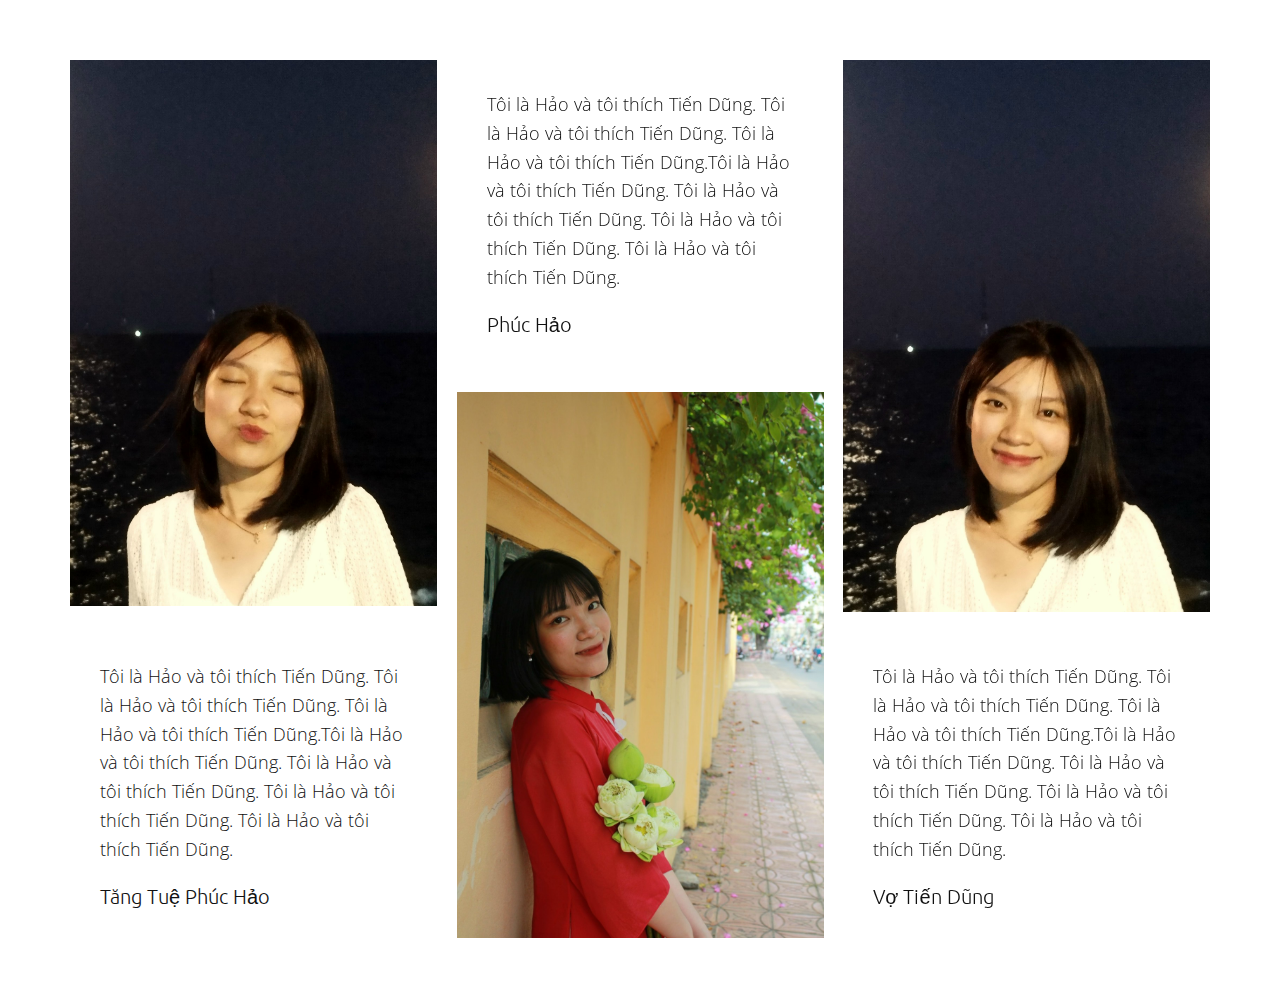
<file: index.html>
<!DOCTYPE html>
<html style="font-size: 16px" lang="vi">
  <head>
    <meta name="viewport" content="width=device-width, initial-scale=1.0" />
    <meta charset="utf-8" />
    <meta name="keywords" content="INTUITIVE" />
    <meta name="description" content="" />
    <title>Page 3</title>
    <link rel="stylesheet" href="nicepage.css" media="screen" />
    <link rel="stylesheet" href="index.css" media="screen" />
    <script
      class="u-script"
      type="text/javascript"
      src="jquery-1.9.1.min.js"
      defer=""
    ></script>
    <script
      class="u-script"
      type="text/javascript"
      src="nicepage.js"
      defer=""
    ></script>
    <meta name="generator" content="Nicepage 6.15.0, nicepage.com" />
    <link
      id="u-theme-google-font"
      rel="stylesheet"
      href="https://fonts.googleapis.com/css?family=Roboto:100,100i,300,300i,400,400i,500,500i,700,700i,900,900i|Open+Sans:300,300i,400,400i,500,500i,600,600i,700,700i,800,800i"
    />
    <link
      id="u-page-google-font"
      rel="stylesheet"
      href="https://fonts.googleapis.com/css?family=Ubuntu:300,300i,400,400i,500,500i,700,700i"
    />

    <script type="application/ld+json">
      {
        "@context": "http://schema.org",
        "@type": "Organization",
        "name": "",
        "sameAs": [
          "https://facebook.com/name",
          "https://twitter.com/name",
          "https://instagram.com/name"
        ]
      }
    </script>
    <meta name="theme-color" content="#9964d0" />
    <meta name="twitter:site" content="@" />
    <meta name="twitter:card" content="summary_large_image" />
    <meta name="twitter:title" content="Page 3" />
    <meta name="twitter:description" content="" />
    <meta property="og:title" content="Page 3" />
    <meta property="og:type" content="website" />
    <meta data-intl-tel-input-cdn-path="intlTelInput/" />
  </head>
  <body
    data-home-page="https://website6313110.nicepage.io/Page-3.html?version=a3e1a6e8-65a8-a7de-f189-24929fea39d8"
    data-home-page-title="Page 3"
    data-path-to-root="./"
    data-include-products="false"
    class="u-body u-xl-mode"
    data-lang="en"
  >
    <section class="u-clearfix u-section-1" id="sec-09bc">
      <div class="u-clearfix u-sheet u-sheet-1">
        <div
          class="data-layout-selected u-clearfix u-expanded-width u-gutter-20 u-layout-wrap u-layout-wrap-1"
        >
          <div class="u-layout">
            <div class="u-layout-row">
              <div class="u-size-20 u-size-30-md">
                <div class="u-layout-col">
                  <div
                    class="u-container-align-center u-container-style u-image u-image-default u-layout-cell u-shape-rectangle u-size-20 u-image-1"
                    data-image-width="2000"
                    data-image-height="1333"
                    data-animation-name="customAnimationIn"
                    data-animation-duration="2000"
                    data-animation-delay="0"
                  >
                    <div class="u-container-layout u-container-layout-1"></div>
                  </div>
                  <div
                    class="u-container-style u-layout-cell u-size-40 u-layout-cell-2"
                  >
                    <div
                      class="u-container-layout u-valign-bottom u-container-layout-2"
                    >
                      <p class="u-text u-text-default u-text-1">
                        Tôi là Hảo và tôi thích Tiến Dũng. Tôi là Hảo và tôi
                        thích Tiến Dũng. Tôi là Hảo và tôi thích Tiến Dũng.Tôi
                        là Hảo và tôi thích Tiến Dũng. Tôi là Hảo và tôi thích
                        Tiến Dũng. Tôi là Hảo và tôi thích Tiến Dũng. Tôi là Hảo
                        và tôi thích Tiến Dũng.
                      </p>
                      <h5 class="u-text u-text-default u-text-2">
                        Tăng Tuệ Phúc Hảo
                      </h5>
                    </div>
                  </div>
                </div>
              </div>
              <div class="u-size-20 u-size-30-md">
                <div class="u-layout-col">
                  <div
                    class="u-container-style u-layout-cell u-size-40 u-layout-cell-3"
                  >
                    <div
                      class="u-container-layout u-valign-top u-container-layout-3"
                    >
                      <p class="u-text u-text-default u-text-3">
                        Tôi là Hảo và tôi thích Tiến Dũng. Tôi là Hảo và tôi
                        thích Tiến Dũng. Tôi là Hảo và tôi thích Tiến Dũng.Tôi
                        là Hảo và tôi thích Tiến Dũng. Tôi là Hảo và tôi thích
                        Tiến Dũng. Tôi là Hảo và tôi thích Tiến Dũng. Tôi là Hảo
                        và tôi thích Tiến Dũng.
                      </p>
                      <h5 class="u-text u-text-default u-text-4">
                        Phúc Hảo<br />
                      </h5>
                    </div>
                  </div>
                  <div
                    class="u-container-align-center u-container-style u-image u-image-default u-layout-cell u-shape-rectangle u-size-20 u-image-2"
                    data-image-width="1280"
                    data-image-height="1920"
                    data-animation-name="customAnimationIn"
                    data-animation-duration="2000"
                    data-animation-delay="0"
                  >
                    <div class="u-container-layout u-container-layout-4"></div>
                  </div>
                </div>
              </div>
              <div class="u-size-20 u-size-60-md">
                <div class="u-layout-col">
                  <div
                    class="u-container-align-center u-container-style u-image u-image-default u-layout-cell u-shape-rectangle u-size-20 u-image-3"
                    data-image-width="1280"
                    data-image-height="1707"
                    data-animation-name="customAnimationIn"
                    data-animation-duration="2000"
                    data-animation-delay="0"
                  >
                    <div class="u-container-layout u-container-layout-5"></div>
                  </div>
                  <div
                    class="u-container-style u-layout-cell u-size-40 u-layout-cell-6"
                  >
                    <div
                      class="u-container-layout u-valign-top u-container-layout-6"
                    >
                      <p class="u-text u-text-default u-text-5">
                        Tôi là Hảo và tôi thích Tiến Dũng. Tôi là Hảo và tôi
                        thích Tiến Dũng. Tôi là Hảo và tôi thích Tiến Dũng.Tôi
                        là Hảo và tôi thích Tiến Dũng. Tôi là Hảo và tôi thích
                        Tiến Dũng. Tôi là Hảo và tôi thích Tiến Dũng. Tôi là Hảo
                        và tôi thích Tiến Dũng.
                      </p>
                      <h5 class="u-text u-text-default u-text-6">
                        Vợ Tiến Dũng<br />
                      </h5>
                    </div>
                  </div>
                </div>
              </div>
            </div>
          </div>
        </div>
      </div>
    </section>
    <!-- <section
      class="u-align-center u-clearfix u-container-align-center u-image u-shading u-section-2"
      id="sec-5791"
    >
      <div class="u-clearfix u-sheet u-valign-middle u-sheet-1">
        <h1 class="u-align-center u-text u-text-default u-title u-text-1">
          INTUITIVE
        </h1>
        <p
          class="u-align-center u-large-text u-text u-text-default u-text-variant u-text-2"
        >
          Sample text. Lorem ipsum dolor sit amet, consectetur adipiscing elit
          nullam nunc justo sagittis suscipit ultrices.
        </p>
        <a
          href="#"
          class="u-align-center u-btn u-button-style u-palette-2-base u-btn-1"
          >Read More</a
        >
      </div>
    </section> -->
    <!-- <section class="u-clearfix u-section-3" id="sec-c760">
      <div class="u-clearfix u-sheet u-sheet-1">
        <div class="data-layout-selected u-clearfix u-expanded-width u-layout-wrap u-layout-wrap-1">
          <div class="u-layout">
            <div class="u-layout-row">
              <div class="u-container-style u-image u-layout-cell u-size-30 u-image-1" data-image-width="400" data-image-height="265">
                <div class="u-container-layout u-container-layout-1"></div>
              </div>
              <div class="u-container-align-center u-container-style u-layout-cell u-size-30 u-layout-cell-2">
                <div class="u-container-layout u-valign-middle u-container-layout-2">
                  <h2 class="u-align-center u-text u-text-default u-text-1">Sample Headline</h2>
                  <p class="u-align-center u-text u-text-default u-text-2">Sample text. Click to select the Text Element.</p>
                </div>
              </div>
            </div>
          </div>
        </div>
      </div>
    </section> -->

    <!-- <section class="u-backlink u-clearfix u-grey-80">
      <p class="u-text">
        <span>This site was created with the </span>
        <a class="u-link" href="https://nicepage.com/" target="_blank" rel="nofollow">
          <span>Nicepage</span>
        </a>
      </p>
    </section> -->
  </body>
</html>
</file>
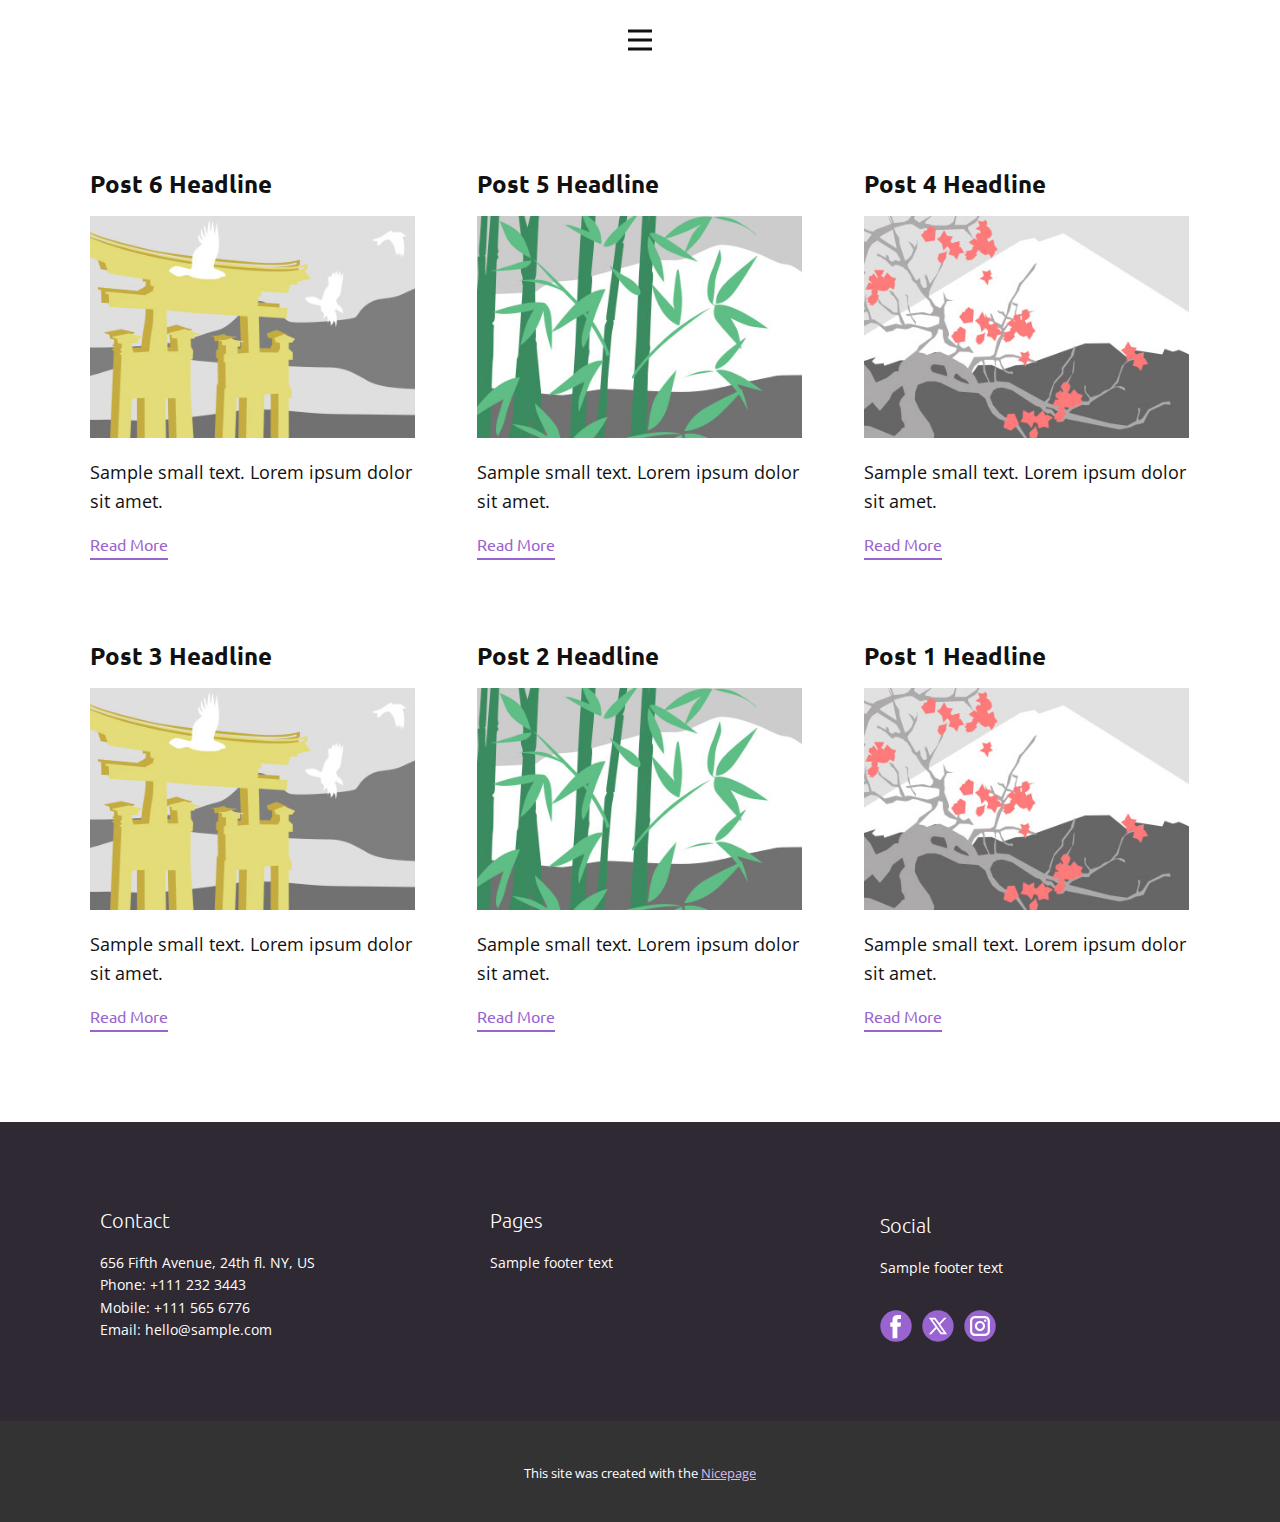
<file: blog/blog.html>
<!DOCTYPE html>
<html style="font-size: 16px;" lang="en"><head>
    <meta name="viewport" content="width=device-width, initial-scale=1.0">
    <meta charset="utf-8">
    <meta name="keywords" content="">
    <meta name="description" content="">
    <title>Blog</title>
    <link rel="stylesheet" href="../nicepage.css" media="screen">
<link rel="stylesheet" href="../Blog-Template.css" media="screen">
    <script class="u-script" type="text/javascript" src="../jquery-1.9.1.min.js" defer=""></script>
    <script class="u-script" type="text/javascript" src="../nicepage.js" defer=""></script>
    <meta name="generator" content="Nicepage 6.15.0, nicepage.com">
    <link id="u-theme-google-font" rel="stylesheet" href="https://fonts.googleapis.com/css?family=Roboto:100,100i,300,300i,400,400i,500,500i,700,700i,900,900i|Open+Sans:300,300i,400,400i,500,500i,600,600i,700,700i,800,800i">
    <link id="u-page-google-font" rel="stylesheet" href="https://fonts.googleapis.com/css?family=Ubuntu:300,300i,400,400i,500,500i,700,700i">
    
    
    
    <script type="application/ld+json">{
		"@context": "http://schema.org",
		"@type": "Organization",
		"name": "",
		"sameAs": [
				"https://facebook.com/name",
				"https://twitter.com/name",
				"https://instagram.com/name"
		]
}</script>
    <meta name="theme-color" content="#9964d0">
    <meta name="twitter:site" content="@">
    <meta name="twitter:card" content="summary_large_image">
    <meta name="twitter:title" content="Blog Template">
    <meta name="twitter:description" content="">
  <meta data-intl-tel-input-cdn-path="intlTelInput/"></head>
  <body data-path-to-root="./" data-include-products="false" class="u-body u-xl-mode" data-lang="en"><header class="u-clearfix u-container-align-center u-header u-header" id="sec-3641"><div class="u-clearfix u-sheet u-valign-middle u-sheet-1">
        <nav class="u-menu u-menu-hamburger u-offcanvas u-menu-1" data-responsive-from="XL">
          <div class="menu-collapse" style="font-size: 1rem; letter-spacing: 0px;">
            <a class="u-button-style u-custom-left-right-menu-spacing u-custom-padding-bottom u-custom-top-bottom-menu-spacing u-nav-link u-text-active-palette-1-base u-text-hover-palette-2-base" href="#">
              <svg class="u-svg-link" viewBox="0 0 24 24"><use xlink:href="#menu-hamburger"></use></svg>
              <svg class="u-svg-content" version="1.1" id="menu-hamburger" viewBox="0 0 16 16" x="0px" y="0px" xmlns:xlink="http://www.w3.org/1999/xlink" xmlns="http://www.w3.org/2000/svg"><g><rect y="1" width="16" height="2"></rect><rect y="7" width="16" height="2"></rect><rect y="13" width="16" height="2"></rect>
</g></svg>
            </a>
          </div>
          <div class="u-custom-menu u-nav-container">
            <ul class="u-nav u-unstyled u-nav-1"><li class="u-nav-item"><a class="u-button-style u-nav-link u-text-active-palette-1-base u-text-hover-palette-2-base" href="#" style="padding: 10px 20px;">Home</a>
</li><li class="u-nav-item"><a class="u-button-style u-nav-link u-text-active-palette-1-base u-text-hover-palette-2-base" href="#" style="padding: 10px 20px;">About</a>
</li><li class="u-nav-item"><a class="u-button-style u-nav-link u-text-active-palette-1-base u-text-hover-palette-2-base" href="#" style="padding: 10px 20px;">Team</a>
</li><li class="u-nav-item"><a class="u-button-style u-nav-link u-text-active-palette-1-base u-text-hover-palette-2-base" href="#" style="padding: 10px 20px;">Contact</a>
</li></ul>
          </div>
          <div class="u-custom-menu u-nav-container-collapse">
            <div class="u-black u-container-style u-inner-container-layout u-opacity u-opacity-95 u-sidenav">
              <div class="u-inner-container-layout u-sidenav-overflow">
                <div class="u-menu-close"></div>
                <ul class="u-align-center u-nav u-popupmenu-items u-unstyled u-nav-2"><li class="u-nav-item"><a class="u-button-style u-nav-link" href="#">Home</a>
</li><li class="u-nav-item"><a class="u-button-style u-nav-link" href="#">About</a>
</li><li class="u-nav-item"><a class="u-button-style u-nav-link" href="#">Team</a>
</li><li class="u-nav-item"><a class="u-button-style u-nav-link" href="#">Contact</a>
</li></ul>
              </div>
            </div>
            <div class="u-black u-menu-overlay u-opacity u-opacity-70"></div>
          </div>
        </nav>
      </div></header>
    <section class="u-clearfix u-section-1" id="sec-dfb7">
      <div class="u-clearfix u-sheet u-valign-middle u-sheet-1"><!--blog--><!--blog_options_json--><!--{"type":"Recent","source":"","tags":"","count":""}--><!--/blog_options_json-->
        <div class="u-blog u-expanded-width u-repeater u-repeater-1"><!--blog_post-->
          <div class="u-blog-post u-container-style u-repeater-item u-white u-repeater-item-1">
            <div class="u-container-layout u-similar-container u-valign-top u-container-layout-1"><!--blog_post_header-->
              <h4 class="u-blog-control u-text u-text-1">
                <a class="u-post-header-link" href="../blog/post-5.html">Post 6 Headline</a>
              </h4><!--/blog_post_header--><!--blog_post_image-->
              <a class="u-post-header-link" href="../blog/post-5.html"><img alt="" class="u-blog-control u-expanded-width u-image u-image-default u-image-1" src="../images/8ad73f3c.jpeg"></a><!--/blog_post_image--><!--blog_post_content-->
              <div class="u-blog-control u-post-content u-text u-text-2 fr-view">Sample small text. Lorem ipsum dolor sit amet.</div><!--/blog_post_content--><!--blog_post_readmore-->
              <a href="../blog/post-5.html" class="u-blog-control u-border-2 u-border-palette-1-base u-btn u-btn-rectangle u-button-style u-none u-btn-1"><!--blog_post_readmore_content--><!--options_json--><!--{"content":"","defaultValue":"Read More"}--><!--/options_json-->Read More<!--/blog_post_readmore_content--></a><!--/blog_post_readmore-->
            </div>
          </div><div class="u-blog-post u-container-style u-repeater-item u-video-cover u-white">
            <div class="u-container-layout u-similar-container u-valign-top u-container-layout-2"><!--blog_post_header-->
              <h4 class="u-blog-control u-text u-text-3">
                <a class="u-post-header-link" href="../blog/post-4.html">Post 5 Headline</a>
              </h4><!--/blog_post_header--><!--blog_post_image-->
              <a class="u-post-header-link" href="../blog/post-4.html"><img alt="" class="u-blog-control u-expanded-width u-image u-image-default u-image-2" src="../images/68f64b9d.jpeg"></a><!--/blog_post_image--><!--blog_post_content-->
              <div class="u-blog-control u-post-content u-text u-text-4 fr-view">Sample small text. Lorem ipsum dolor sit amet.</div><!--/blog_post_content--><!--blog_post_readmore-->
              <a href="../blog/post-4.html" class="u-blog-control u-border-2 u-border-palette-1-base u-btn u-btn-rectangle u-button-style u-none u-btn-2"><!--blog_post_readmore_content--><!--options_json--><!--{"content":"","defaultValue":"Read More"}--><!--/options_json-->Read More<!--/blog_post_readmore_content--></a><!--/blog_post_readmore-->
            </div>
          </div><div class="u-blog-post u-container-style u-repeater-item u-video-cover u-white">
            <div class="u-container-layout u-similar-container u-valign-top u-container-layout-3"><!--blog_post_header-->
              <h4 class="u-blog-control u-text u-text-5">
                <a class="u-post-header-link" href="../blog/post-3.html">Post 4 Headline</a>
              </h4><!--/blog_post_header--><!--blog_post_image-->
              <a class="u-post-header-link" href="../blog/post-3.html"><img alt="" class="u-blog-control u-expanded-width u-image u-image-default u-image-3" src="../images/0fd3416c.jpeg"></a><!--/blog_post_image--><!--blog_post_content-->
              <div class="u-blog-control u-post-content u-text u-text-6 fr-view">Sample small text. Lorem ipsum dolor sit amet.</div><!--/blog_post_content--><!--blog_post_readmore-->
              <a href="../blog/post-3.html" class="u-blog-control u-border-2 u-border-palette-1-base u-btn u-btn-rectangle u-button-style u-none u-btn-3"><!--blog_post_readmore_content--><!--options_json--><!--{"content":"","defaultValue":"Read More"}--><!--/options_json-->Read More<!--/blog_post_readmore_content--></a><!--/blog_post_readmore-->
            </div>
          </div><div class="u-blog-post u-container-style u-repeater-item u-white u-repeater-item-1">
            <div class="u-container-layout u-similar-container u-valign-top u-container-layout-1"><!--blog_post_header-->
              <h4 class="u-blog-control u-text u-text-1">
                <a class="u-post-header-link" href="../blog/post-2.html">Post 3 Headline</a>
              </h4><!--/blog_post_header--><!--blog_post_image-->
              <a class="u-post-header-link" href="../blog/post-2.html"><img alt="" class="u-blog-control u-expanded-width u-image u-image-default u-image-1" src="../images/8ad73f3c.jpeg"></a><!--/blog_post_image--><!--blog_post_content-->
              <div class="u-blog-control u-post-content u-text u-text-2 fr-view">Sample small text. Lorem ipsum dolor sit amet.</div><!--/blog_post_content--><!--blog_post_readmore-->
              <a href="../blog/post-2.html" class="u-blog-control u-border-2 u-border-palette-1-base u-btn u-btn-rectangle u-button-style u-none u-btn-1"><!--blog_post_readmore_content--><!--options_json--><!--{"content":"","defaultValue":"Read More"}--><!--/options_json-->Read More<!--/blog_post_readmore_content--></a><!--/blog_post_readmore-->
            </div>
          </div><div class="u-blog-post u-container-style u-repeater-item u-video-cover u-white">
            <div class="u-container-layout u-similar-container u-valign-top u-container-layout-2"><!--blog_post_header-->
              <h4 class="u-blog-control u-text u-text-3">
                <a class="u-post-header-link" href="../blog/post-1.html">Post 2 Headline</a>
              </h4><!--/blog_post_header--><!--blog_post_image-->
              <a class="u-post-header-link" href="../blog/post-1.html"><img alt="" class="u-blog-control u-expanded-width u-image u-image-default u-image-2" src="../images/68f64b9d.jpeg"></a><!--/blog_post_image--><!--blog_post_content-->
              <div class="u-blog-control u-post-content u-text u-text-4 fr-view">Sample small text. Lorem ipsum dolor sit amet.</div><!--/blog_post_content--><!--blog_post_readmore-->
              <a href="../blog/post-1.html" class="u-blog-control u-border-2 u-border-palette-1-base u-btn u-btn-rectangle u-button-style u-none u-btn-2"><!--blog_post_readmore_content--><!--options_json--><!--{"content":"","defaultValue":"Read More"}--><!--/options_json-->Read More<!--/blog_post_readmore_content--></a><!--/blog_post_readmore-->
            </div>
          </div><div class="u-blog-post u-container-style u-repeater-item u-video-cover u-white">
            <div class="u-container-layout u-similar-container u-valign-top u-container-layout-3"><!--blog_post_header-->
              <h4 class="u-blog-control u-text u-text-5">
                <a class="u-post-header-link" href="../blog/post.html">Post 1 Headline</a>
              </h4><!--/blog_post_header--><!--blog_post_image-->
              <a class="u-post-header-link" href="../blog/post.html"><img alt="" class="u-blog-control u-expanded-width u-image u-image-default u-image-3" src="../images/0fd3416c.jpeg"></a><!--/blog_post_image--><!--blog_post_content-->
              <div class="u-blog-control u-post-content u-text u-text-6 fr-view">Sample small text. Lorem ipsum dolor sit amet.</div><!--/blog_post_content--><!--blog_post_readmore-->
              <a href="../blog/post.html" class="u-blog-control u-border-2 u-border-palette-1-base u-btn u-btn-rectangle u-button-style u-none u-btn-3"><!--blog_post_readmore_content--><!--options_json--><!--{"content":"","defaultValue":"Read More"}--><!--/options_json-->Read More<!--/blog_post_readmore_content--></a><!--/blog_post_readmore-->
            </div>
          </div><!--/blog_post--><!--blog_post-->
          <!--/blog_post--><!--blog_post-->
          <!--/blog_post-->
        </div><!--/blog-->
      </div>
    </section>
    
    
    
    <footer class="u-clearfix u-footer u-palette-1-dark-3" id="sec-e5bd"><div class="u-clearfix u-sheet u-sheet-1">
        <div class="data-layout-selected u-clearfix u-expanded-width u-gutter-30 u-layout-wrap u-layout-wrap-1">
          <div class="u-gutter-0 u-layout">
            <div class="u-layout-row">
              <div class="u-align-left u-container-style u-layout-cell u-left-cell u-size-20 u-size-30-md u-layout-cell-1">
                <div class="u-container-layout u-container-layout-1">
                  <h5 class="u-text u-text-1">Contact</h5>
                  <p class="u-small-text u-text u-text-variant u-text-2"> 656 Fifth Avenue, 24th fl. NY, US<br>Phone: +111 232 3443<br>Mobile: +111 565 6776<br>Email: hello@sample.com
                  </p>
                </div>
              </div>
              <div class="u-align-left u-container-style u-layout-cell u-size-20 u-size-30-md u-layout-cell-2">
                <div class="u-container-layout u-container-layout-2">
                  <h5 class="u-text u-text-3">Pages</h5>
                  <p class="u-small-text u-text u-text-variant u-text-4">Sample footer text</p>
                </div>
              </div>
              <div class="u-align-left u-container-style u-layout-cell u-right-cell u-size-20 u-size-30-md u-layout-cell-3">
                <div class="u-container-layout u-valign-bottom u-container-layout-3">
                  <h5 class="u-text u-text-5">Social</h5>
                  <p class="u-small-text u-text u-text-variant u-text-6">Sample footer text</p>
                  <div class="u-social-icons u-spacing-10 u-social-icons-1">
                    <a class="u-social-url" title="facebook" target="_blank" href="https://facebook.com/name"><span class="u-icon u-social-facebook u-social-icon u-text-palette-1-base u-icon-1"><svg class="u-svg-link" preserveAspectRatio="xMidYMin slice" viewBox="0 0 112 112" style=""><use xlink:href="#svg-db5d"></use></svg><svg class="u-svg-content" viewBox="0 0 112 112" x="0" y="0" id="svg-db5d"><circle fill="currentColor" cx="56.1" cy="56.1" r="55"></circle><path fill="#FFFFFF" d="M73.5,31.6h-9.1c-1.4,0-3.6,0.8-3.6,3.9v8.5h12.6L72,58.3H60.8v40.8H43.9V58.3h-8V43.9h8v-9.2
c0-6.7,3.1-17,17-17h12.5v13.9H73.5z"></path></svg></span>
                    </a>
                    <a class="u-social-url" title="twitter" target="_blank" href="https://twitter.com/name"><span class="u-icon u-social-icon u-social-twitter u-text-palette-1-base u-icon-2"><svg class="u-svg-link" preserveAspectRatio="xMidYMin slice" viewBox="0 0 112.2 112.2" style=""><use xlink:href="#svg-3990"></use></svg><svg class="u-svg-content" viewBox="0 0 112.2 112.2" x="0px" y="0px" id="svg-3990"><circle fill="currentColor" cx="56" cy="56" r="55"></circle><path fill="#FFFFFF" d="M63.9,51l22.4-24h-8.6L60.3,45.9L46.9,27H24l23.3,32.8L24,85h8.2L51,64.9L65.3,85H88L63.9,51z M55.3,60.2
l-3.7-5.1L35.7,33.1h8.1l12.3,17.2l3.7,5.1l16.6,23.4h-7.8L55.3,60.2z"></path></svg></span>
                    </a>
                    <a class="u-social-url" title="instagram" target="_blank" href="https://instagram.com/name"><span class="u-icon u-social-icon u-social-instagram u-text-palette-1-base u-icon-3"><svg class="u-svg-link" preserveAspectRatio="xMidYMin slice" viewBox="0 0 112 112" style=""><use xlink:href="#svg-7941"></use></svg><svg class="u-svg-content" viewBox="0 0 112 112" x="0" y="0" id="svg-7941"><circle fill="currentColor" cx="56.1" cy="56.1" r="55"></circle><path fill="#FFFFFF" d="M55.9,38.2c-9.9,0-17.9,8-17.9,17.9C38,66,46,74,55.9,74c9.9,0,17.9-8,17.9-17.9C73.8,46.2,65.8,38.2,55.9,38.2
z M55.9,66.4c-5.7,0-10.3-4.6-10.3-10.3c-0.1-5.7,4.6-10.3,10.3-10.3c5.7,0,10.3,4.6,10.3,10.3C66.2,61.8,61.6,66.4,55.9,66.4z"></path><path fill="#FFFFFF" d="M74.3,33.5c-2.3,0-4.2,1.9-4.2,4.2s1.9,4.2,4.2,4.2s4.2-1.9,4.2-4.2S76.6,33.5,74.3,33.5z"></path><path fill="#FFFFFF" d="M73.1,21.3H38.6c-9.7,0-17.5,7.9-17.5,17.5v34.5c0,9.7,7.9,17.6,17.5,17.6h34.5c9.7,0,17.5-7.9,17.5-17.5V38.8
C90.6,29.1,82.7,21.3,73.1,21.3z M83,73.3c0,5.5-4.5,9.9-9.9,9.9H38.6c-5.5,0-9.9-4.5-9.9-9.9V38.8c0-5.5,4.5-9.9,9.9-9.9h34.5
c5.5,0,9.9,4.5,9.9,9.9V73.3z"></path></svg></span>
                    </a>
                  </div>
                </div>
              </div>
            </div>
          </div>
        </div>
      </div></footer>
    <section class="u-backlink u-clearfix u-grey-80">
      <p class="u-text">
        <span>This site was created with the </span>
        <a class="u-link" href="https://nicepage.com/" target="_blank" rel="nofollow">
          <span>Nicepage</span>
        </a>
      </p>
    </section>
  
</body></html>
</file>
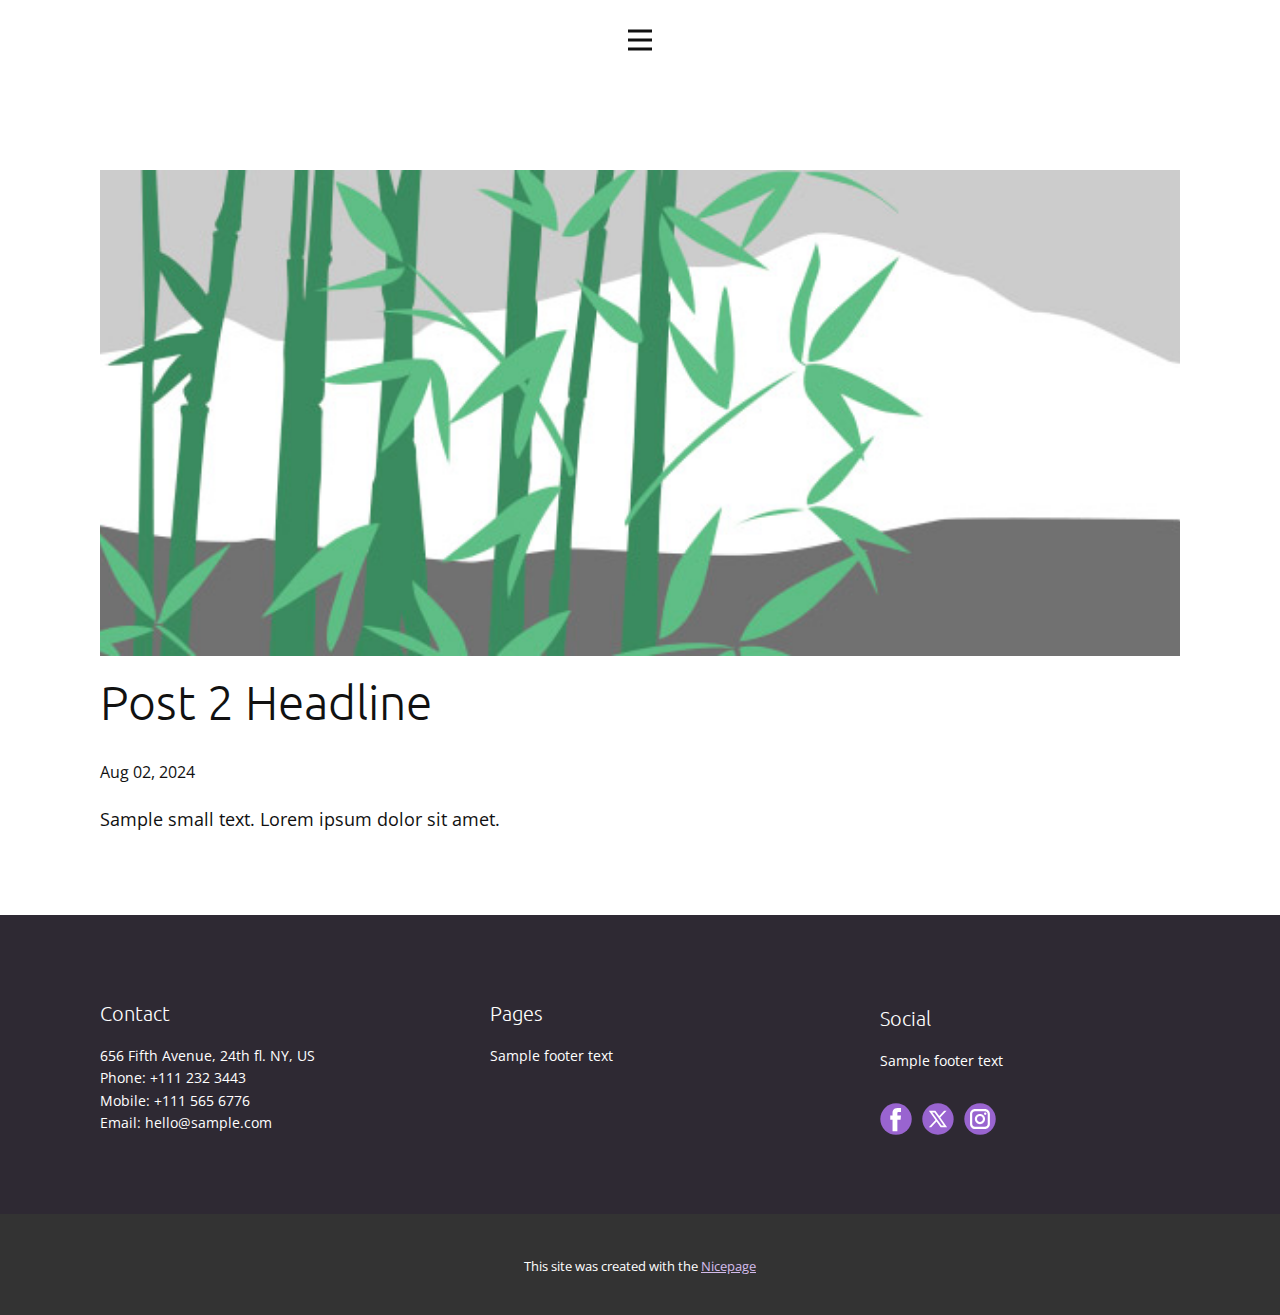
<file: blog/post-1.html>
<!DOCTYPE html>
<html style="font-size: 16px;" lang="en"><head>
    <meta name="viewport" content="width=device-width, initial-scale=1.0">
    <meta charset="utf-8">
    <meta name="keywords" content="Post 1 Headline">
    <meta name="description" content="">
    <title>Post 2 Headline</title>
    <link rel="stylesheet" href="../nicepage.css" media="screen">
<link rel="stylesheet" href="../Post-Template.css" media="screen">
    <script class="u-script" type="text/javascript" src="../jquery-1.9.1.min.js" defer=""></script>
    <script class="u-script" type="text/javascript" src="../nicepage.js" defer=""></script>
    <meta name="generator" content="Nicepage 6.15.0, nicepage.com">
    <link id="u-theme-google-font" rel="stylesheet" href="https://fonts.googleapis.com/css?family=Roboto:100,100i,300,300i,400,400i,500,500i,700,700i,900,900i|Open+Sans:300,300i,400,400i,500,500i,600,600i,700,700i,800,800i">
    <link id="u-page-google-font" rel="stylesheet" href="https://fonts.googleapis.com/css?family=Ubuntu:300,300i,400,400i,500,500i,700,700i">
    
    
    
    <script type="application/ld+json">{
		"@context": "http://schema.org",
		"@type": "Organization",
		"name": "",
		"sameAs": [
				"https://facebook.com/name",
				"https://twitter.com/name",
				"https://instagram.com/name"
		]
}</script>
    <meta name="theme-color" content="#9964d0">
    <meta name="twitter:site" content="@">
    <meta name="twitter:card" content="summary_large_image">
    <meta name="twitter:title" content="Post Template">
    <meta name="twitter:description" content="">
  <meta data-intl-tel-input-cdn-path="intlTelInput/"></head>
  <body data-path-to-root="./" data-include-products="false" class="u-body u-xl-mode" data-lang="en"><header class="u-clearfix u-container-align-center u-header u-header" id="sec-3641"><div class="u-clearfix u-sheet u-valign-middle u-sheet-1">
        <nav class="u-menu u-menu-hamburger u-offcanvas u-menu-1" data-responsive-from="XL">
          <div class="menu-collapse" style="font-size: 1rem; letter-spacing: 0px;">
            <a class="u-button-style u-custom-left-right-menu-spacing u-custom-padding-bottom u-custom-top-bottom-menu-spacing u-nav-link u-text-active-palette-1-base u-text-hover-palette-2-base" href="#">
              <svg class="u-svg-link" viewBox="0 0 24 24"><use xlink:href="#menu-hamburger"></use></svg>
              <svg class="u-svg-content" version="1.1" id="menu-hamburger" viewBox="0 0 16 16" x="0px" y="0px" xmlns:xlink="http://www.w3.org/1999/xlink" xmlns="http://www.w3.org/2000/svg"><g><rect y="1" width="16" height="2"></rect><rect y="7" width="16" height="2"></rect><rect y="13" width="16" height="2"></rect>
</g></svg>
            </a>
          </div>
          <div class="u-custom-menu u-nav-container">
            <ul class="u-nav u-unstyled u-nav-1"><li class="u-nav-item"><a class="u-button-style u-nav-link u-text-active-palette-1-base u-text-hover-palette-2-base" href="#" style="padding: 10px 20px;">Home</a>
</li><li class="u-nav-item"><a class="u-button-style u-nav-link u-text-active-palette-1-base u-text-hover-palette-2-base" href="#" style="padding: 10px 20px;">About</a>
</li><li class="u-nav-item"><a class="u-button-style u-nav-link u-text-active-palette-1-base u-text-hover-palette-2-base" href="#" style="padding: 10px 20px;">Team</a>
</li><li class="u-nav-item"><a class="u-button-style u-nav-link u-text-active-palette-1-base u-text-hover-palette-2-base" href="#" style="padding: 10px 20px;">Contact</a>
</li></ul>
          </div>
          <div class="u-custom-menu u-nav-container-collapse">
            <div class="u-black u-container-style u-inner-container-layout u-opacity u-opacity-95 u-sidenav">
              <div class="u-inner-container-layout u-sidenav-overflow">
                <div class="u-menu-close"></div>
                <ul class="u-align-center u-nav u-popupmenu-items u-unstyled u-nav-2"><li class="u-nav-item"><a class="u-button-style u-nav-link" href="#">Home</a>
</li><li class="u-nav-item"><a class="u-button-style u-nav-link" href="#">About</a>
</li><li class="u-nav-item"><a class="u-button-style u-nav-link" href="#">Team</a>
</li><li class="u-nav-item"><a class="u-button-style u-nav-link" href="#">Contact</a>
</li></ul>
              </div>
            </div>
            <div class="u-black u-menu-overlay u-opacity u-opacity-70"></div>
          </div>
        </nav>
      </div></header>
    <section class="u-align-center u-clearfix u-section-1" id="sec-2a25">
      <div class="u-clearfix u-sheet u-valign-middle-md u-valign-middle-sm u-valign-middle-xs u-sheet-1"><!--post_details--><!--post_details_options_json--><!--{"source":""}--><!--/post_details_options_json--><!--blog_post-->
        <div class="u-container-style u-expanded-width u-post-details u-post-details-1">
          <div class="u-container-layout u-valign-middle u-container-layout-1"><!--blog_post_image-->
            <img alt="" class="u-blog-control u-expanded-width u-image u-image-default u-image-1" src="../images/68f64b9d.jpeg"><!--/blog_post_image--><!--blog_post_header-->
            <h2 class="u-blog-control u-text u-text-1">Post 2 Headline</h2><!--/blog_post_header--><!--blog_post_metadata-->
            <div class="u-blog-control u-metadata u-metadata-1"><!--blog_post_metadata_date-->
              <span class="u-meta-date u-meta-icon">Aug 02, 2024</span><!--/blog_post_metadata_date--><!--blog_post_metadata_category-->
              <!--/blog_post_metadata_category--><!--blog_post_metadata_comments-->
              <!--/blog_post_metadata_comments-->
            </div><!--/blog_post_metadata--><!--blog_post_content-->
            <div class="u-align-justify u-blog-control u-post-content u-text u-text-2 fr-view">
  Sample small text. Lorem ipsum dolor sit amet.
  </div><!--/blog_post_content-->
          </div>
        </div><!--/blog_post--><!--/post_details-->
      </div>
    </section>
    
    
    
    <footer class="u-clearfix u-footer u-palette-1-dark-3" id="sec-e5bd"><div class="u-clearfix u-sheet u-sheet-1">
        <div class="data-layout-selected u-clearfix u-expanded-width u-gutter-30 u-layout-wrap u-layout-wrap-1">
          <div class="u-gutter-0 u-layout">
            <div class="u-layout-row">
              <div class="u-align-left u-container-style u-layout-cell u-left-cell u-size-20 u-size-30-md u-layout-cell-1">
                <div class="u-container-layout u-container-layout-1">
                  <h5 class="u-text u-text-1">Contact</h5>
                  <p class="u-small-text u-text u-text-variant u-text-2"> 656 Fifth Avenue, 24th fl. NY, US<br>Phone: +111 232 3443<br>Mobile: +111 565 6776<br>Email: hello@sample.com
                  </p>
                </div>
              </div>
              <div class="u-align-left u-container-style u-layout-cell u-size-20 u-size-30-md u-layout-cell-2">
                <div class="u-container-layout u-container-layout-2">
                  <h5 class="u-text u-text-3">Pages</h5>
                  <p class="u-small-text u-text u-text-variant u-text-4">Sample footer text</p>
                </div>
              </div>
              <div class="u-align-left u-container-style u-layout-cell u-right-cell u-size-20 u-size-30-md u-layout-cell-3">
                <div class="u-container-layout u-valign-bottom u-container-layout-3">
                  <h5 class="u-text u-text-5">Social</h5>
                  <p class="u-small-text u-text u-text-variant u-text-6">Sample footer text</p>
                  <div class="u-social-icons u-spacing-10 u-social-icons-1">
                    <a class="u-social-url" title="facebook" target="_blank" href="https://facebook.com/name"><span class="u-icon u-social-facebook u-social-icon u-text-palette-1-base u-icon-1"><svg class="u-svg-link" preserveAspectRatio="xMidYMin slice" viewBox="0 0 112 112" style=""><use xlink:href="#svg-db5d"></use></svg><svg class="u-svg-content" viewBox="0 0 112 112" x="0" y="0" id="svg-db5d"><circle fill="currentColor" cx="56.1" cy="56.1" r="55"></circle><path fill="#FFFFFF" d="M73.5,31.6h-9.1c-1.4,0-3.6,0.8-3.6,3.9v8.5h12.6L72,58.3H60.8v40.8H43.9V58.3h-8V43.9h8v-9.2
c0-6.7,3.1-17,17-17h12.5v13.9H73.5z"></path></svg></span>
                    </a>
                    <a class="u-social-url" title="twitter" target="_blank" href="https://twitter.com/name"><span class="u-icon u-social-icon u-social-twitter u-text-palette-1-base u-icon-2"><svg class="u-svg-link" preserveAspectRatio="xMidYMin slice" viewBox="0 0 112.2 112.2" style=""><use xlink:href="#svg-3990"></use></svg><svg class="u-svg-content" viewBox="0 0 112.2 112.2" x="0px" y="0px" id="svg-3990"><circle fill="currentColor" cx="56" cy="56" r="55"></circle><path fill="#FFFFFF" d="M63.9,51l22.4-24h-8.6L60.3,45.9L46.9,27H24l23.3,32.8L24,85h8.2L51,64.9L65.3,85H88L63.9,51z M55.3,60.2
l-3.7-5.1L35.7,33.1h8.1l12.3,17.2l3.7,5.1l16.6,23.4h-7.8L55.3,60.2z"></path></svg></span>
                    </a>
                    <a class="u-social-url" title="instagram" target="_blank" href="https://instagram.com/name"><span class="u-icon u-social-icon u-social-instagram u-text-palette-1-base u-icon-3"><svg class="u-svg-link" preserveAspectRatio="xMidYMin slice" viewBox="0 0 112 112" style=""><use xlink:href="#svg-7941"></use></svg><svg class="u-svg-content" viewBox="0 0 112 112" x="0" y="0" id="svg-7941"><circle fill="currentColor" cx="56.1" cy="56.1" r="55"></circle><path fill="#FFFFFF" d="M55.9,38.2c-9.9,0-17.9,8-17.9,17.9C38,66,46,74,55.9,74c9.9,0,17.9-8,17.9-17.9C73.8,46.2,65.8,38.2,55.9,38.2
z M55.9,66.4c-5.7,0-10.3-4.6-10.3-10.3c-0.1-5.7,4.6-10.3,10.3-10.3c5.7,0,10.3,4.6,10.3,10.3C66.2,61.8,61.6,66.4,55.9,66.4z"></path><path fill="#FFFFFF" d="M74.3,33.5c-2.3,0-4.2,1.9-4.2,4.2s1.9,4.2,4.2,4.2s4.2-1.9,4.2-4.2S76.6,33.5,74.3,33.5z"></path><path fill="#FFFFFF" d="M73.1,21.3H38.6c-9.7,0-17.5,7.9-17.5,17.5v34.5c0,9.7,7.9,17.6,17.5,17.6h34.5c9.7,0,17.5-7.9,17.5-17.5V38.8
C90.6,29.1,82.7,21.3,73.1,21.3z M83,73.3c0,5.5-4.5,9.9-9.9,9.9H38.6c-5.5,0-9.9-4.5-9.9-9.9V38.8c0-5.5,4.5-9.9,9.9-9.9h34.5
c5.5,0,9.9,4.5,9.9,9.9V73.3z"></path></svg></span>
                    </a>
                  </div>
                </div>
              </div>
            </div>
          </div>
        </div>
      </div></footer>
    <section class="u-backlink u-clearfix u-grey-80">
      <p class="u-text">
        <span>This site was created with the </span>
        <a class="u-link" href="https://nicepage.com/" target="_blank" rel="nofollow">
          <span>Nicepage</span>
        </a>
      </p>
    </section>
  
</body></html>
</file>
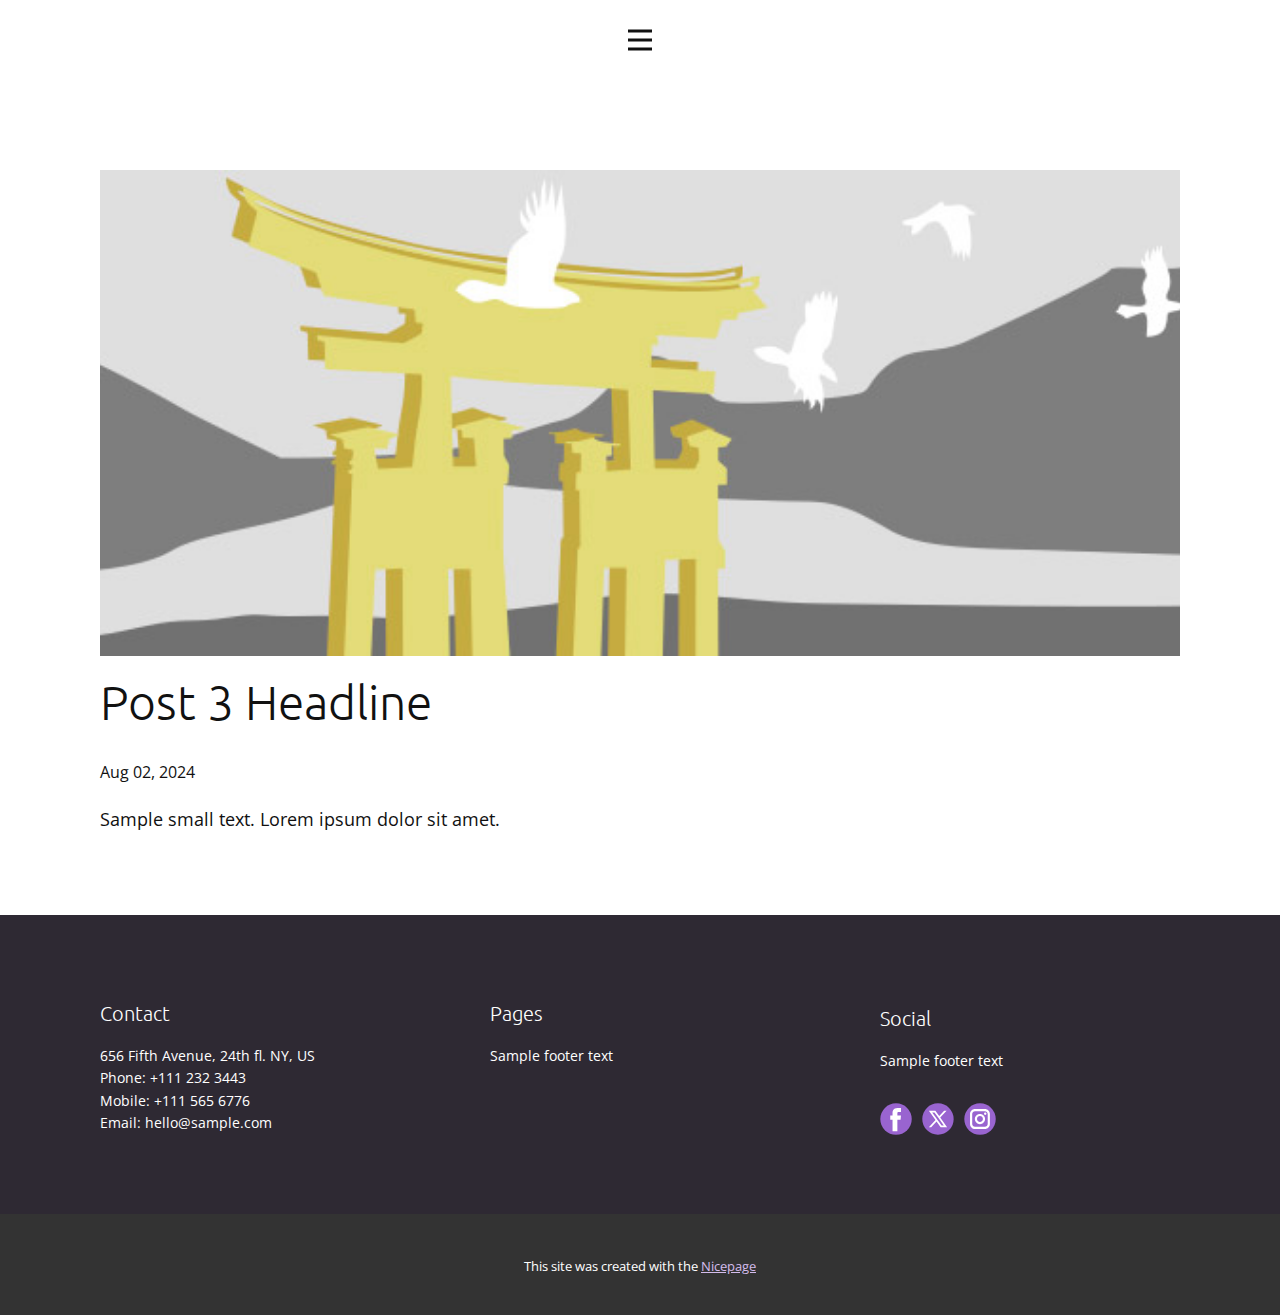
<file: blog/post-2.html>
<!DOCTYPE html>
<html style="font-size: 16px;" lang="en"><head>
    <meta name="viewport" content="width=device-width, initial-scale=1.0">
    <meta charset="utf-8">
    <meta name="keywords" content="Post 1 Headline">
    <meta name="description" content="">
    <title>Post 3 Headline</title>
    <link rel="stylesheet" href="../nicepage.css" media="screen">
<link rel="stylesheet" href="../Post-Template.css" media="screen">
    <script class="u-script" type="text/javascript" src="../jquery-1.9.1.min.js" defer=""></script>
    <script class="u-script" type="text/javascript" src="../nicepage.js" defer=""></script>
    <meta name="generator" content="Nicepage 6.15.0, nicepage.com">
    <link id="u-theme-google-font" rel="stylesheet" href="https://fonts.googleapis.com/css?family=Roboto:100,100i,300,300i,400,400i,500,500i,700,700i,900,900i|Open+Sans:300,300i,400,400i,500,500i,600,600i,700,700i,800,800i">
    <link id="u-page-google-font" rel="stylesheet" href="https://fonts.googleapis.com/css?family=Ubuntu:300,300i,400,400i,500,500i,700,700i">
    
    
    
    <script type="application/ld+json">{
		"@context": "http://schema.org",
		"@type": "Organization",
		"name": "",
		"sameAs": [
				"https://facebook.com/name",
				"https://twitter.com/name",
				"https://instagram.com/name"
		]
}</script>
    <meta name="theme-color" content="#9964d0">
    <meta name="twitter:site" content="@">
    <meta name="twitter:card" content="summary_large_image">
    <meta name="twitter:title" content="Post Template">
    <meta name="twitter:description" content="">
  <meta data-intl-tel-input-cdn-path="intlTelInput/"></head>
  <body data-path-to-root="./" data-include-products="false" class="u-body u-xl-mode" data-lang="en"><header class="u-clearfix u-container-align-center u-header u-header" id="sec-3641"><div class="u-clearfix u-sheet u-valign-middle u-sheet-1">
        <nav class="u-menu u-menu-hamburger u-offcanvas u-menu-1" data-responsive-from="XL">
          <div class="menu-collapse" style="font-size: 1rem; letter-spacing: 0px;">
            <a class="u-button-style u-custom-left-right-menu-spacing u-custom-padding-bottom u-custom-top-bottom-menu-spacing u-nav-link u-text-active-palette-1-base u-text-hover-palette-2-base" href="#">
              <svg class="u-svg-link" viewBox="0 0 24 24"><use xlink:href="#menu-hamburger"></use></svg>
              <svg class="u-svg-content" version="1.1" id="menu-hamburger" viewBox="0 0 16 16" x="0px" y="0px" xmlns:xlink="http://www.w3.org/1999/xlink" xmlns="http://www.w3.org/2000/svg"><g><rect y="1" width="16" height="2"></rect><rect y="7" width="16" height="2"></rect><rect y="13" width="16" height="2"></rect>
</g></svg>
            </a>
          </div>
          <div class="u-custom-menu u-nav-container">
            <ul class="u-nav u-unstyled u-nav-1"><li class="u-nav-item"><a class="u-button-style u-nav-link u-text-active-palette-1-base u-text-hover-palette-2-base" href="#" style="padding: 10px 20px;">Home</a>
</li><li class="u-nav-item"><a class="u-button-style u-nav-link u-text-active-palette-1-base u-text-hover-palette-2-base" href="#" style="padding: 10px 20px;">About</a>
</li><li class="u-nav-item"><a class="u-button-style u-nav-link u-text-active-palette-1-base u-text-hover-palette-2-base" href="#" style="padding: 10px 20px;">Team</a>
</li><li class="u-nav-item"><a class="u-button-style u-nav-link u-text-active-palette-1-base u-text-hover-palette-2-base" href="#" style="padding: 10px 20px;">Contact</a>
</li></ul>
          </div>
          <div class="u-custom-menu u-nav-container-collapse">
            <div class="u-black u-container-style u-inner-container-layout u-opacity u-opacity-95 u-sidenav">
              <div class="u-inner-container-layout u-sidenav-overflow">
                <div class="u-menu-close"></div>
                <ul class="u-align-center u-nav u-popupmenu-items u-unstyled u-nav-2"><li class="u-nav-item"><a class="u-button-style u-nav-link" href="#">Home</a>
</li><li class="u-nav-item"><a class="u-button-style u-nav-link" href="#">About</a>
</li><li class="u-nav-item"><a class="u-button-style u-nav-link" href="#">Team</a>
</li><li class="u-nav-item"><a class="u-button-style u-nav-link" href="#">Contact</a>
</li></ul>
              </div>
            </div>
            <div class="u-black u-menu-overlay u-opacity u-opacity-70"></div>
          </div>
        </nav>
      </div></header>
    <section class="u-align-center u-clearfix u-section-1" id="sec-2a25">
      <div class="u-clearfix u-sheet u-valign-middle-md u-valign-middle-sm u-valign-middle-xs u-sheet-1"><!--post_details--><!--post_details_options_json--><!--{"source":""}--><!--/post_details_options_json--><!--blog_post-->
        <div class="u-container-style u-expanded-width u-post-details u-post-details-1">
          <div class="u-container-layout u-valign-middle u-container-layout-1"><!--blog_post_image-->
            <img alt="" class="u-blog-control u-expanded-width u-image u-image-default u-image-1" src="../images/8ad73f3c.jpeg"><!--/blog_post_image--><!--blog_post_header-->
            <h2 class="u-blog-control u-text u-text-1">Post 3 Headline</h2><!--/blog_post_header--><!--blog_post_metadata-->
            <div class="u-blog-control u-metadata u-metadata-1"><!--blog_post_metadata_date-->
              <span class="u-meta-date u-meta-icon">Aug 02, 2024</span><!--/blog_post_metadata_date--><!--blog_post_metadata_category-->
              <!--/blog_post_metadata_category--><!--blog_post_metadata_comments-->
              <!--/blog_post_metadata_comments-->
            </div><!--/blog_post_metadata--><!--blog_post_content-->
            <div class="u-align-justify u-blog-control u-post-content u-text u-text-2 fr-view">
  Sample small text. Lorem ipsum dolor sit amet.
  </div><!--/blog_post_content-->
          </div>
        </div><!--/blog_post--><!--/post_details-->
      </div>
    </section>
    
    
    
    <footer class="u-clearfix u-footer u-palette-1-dark-3" id="sec-e5bd"><div class="u-clearfix u-sheet u-sheet-1">
        <div class="data-layout-selected u-clearfix u-expanded-width u-gutter-30 u-layout-wrap u-layout-wrap-1">
          <div class="u-gutter-0 u-layout">
            <div class="u-layout-row">
              <div class="u-align-left u-container-style u-layout-cell u-left-cell u-size-20 u-size-30-md u-layout-cell-1">
                <div class="u-container-layout u-container-layout-1">
                  <h5 class="u-text u-text-1">Contact</h5>
                  <p class="u-small-text u-text u-text-variant u-text-2"> 656 Fifth Avenue, 24th fl. NY, US<br>Phone: +111 232 3443<br>Mobile: +111 565 6776<br>Email: hello@sample.com
                  </p>
                </div>
              </div>
              <div class="u-align-left u-container-style u-layout-cell u-size-20 u-size-30-md u-layout-cell-2">
                <div class="u-container-layout u-container-layout-2">
                  <h5 class="u-text u-text-3">Pages</h5>
                  <p class="u-small-text u-text u-text-variant u-text-4">Sample footer text</p>
                </div>
              </div>
              <div class="u-align-left u-container-style u-layout-cell u-right-cell u-size-20 u-size-30-md u-layout-cell-3">
                <div class="u-container-layout u-valign-bottom u-container-layout-3">
                  <h5 class="u-text u-text-5">Social</h5>
                  <p class="u-small-text u-text u-text-variant u-text-6">Sample footer text</p>
                  <div class="u-social-icons u-spacing-10 u-social-icons-1">
                    <a class="u-social-url" title="facebook" target="_blank" href="https://facebook.com/name"><span class="u-icon u-social-facebook u-social-icon u-text-palette-1-base u-icon-1"><svg class="u-svg-link" preserveAspectRatio="xMidYMin slice" viewBox="0 0 112 112" style=""><use xlink:href="#svg-db5d"></use></svg><svg class="u-svg-content" viewBox="0 0 112 112" x="0" y="0" id="svg-db5d"><circle fill="currentColor" cx="56.1" cy="56.1" r="55"></circle><path fill="#FFFFFF" d="M73.5,31.6h-9.1c-1.4,0-3.6,0.8-3.6,3.9v8.5h12.6L72,58.3H60.8v40.8H43.9V58.3h-8V43.9h8v-9.2
c0-6.7,3.1-17,17-17h12.5v13.9H73.5z"></path></svg></span>
                    </a>
                    <a class="u-social-url" title="twitter" target="_blank" href="https://twitter.com/name"><span class="u-icon u-social-icon u-social-twitter u-text-palette-1-base u-icon-2"><svg class="u-svg-link" preserveAspectRatio="xMidYMin slice" viewBox="0 0 112.2 112.2" style=""><use xlink:href="#svg-3990"></use></svg><svg class="u-svg-content" viewBox="0 0 112.2 112.2" x="0px" y="0px" id="svg-3990"><circle fill="currentColor" cx="56" cy="56" r="55"></circle><path fill="#FFFFFF" d="M63.9,51l22.4-24h-8.6L60.3,45.9L46.9,27H24l23.3,32.8L24,85h8.2L51,64.9L65.3,85H88L63.9,51z M55.3,60.2
l-3.7-5.1L35.7,33.1h8.1l12.3,17.2l3.7,5.1l16.6,23.4h-7.8L55.3,60.2z"></path></svg></span>
                    </a>
                    <a class="u-social-url" title="instagram" target="_blank" href="https://instagram.com/name"><span class="u-icon u-social-icon u-social-instagram u-text-palette-1-base u-icon-3"><svg class="u-svg-link" preserveAspectRatio="xMidYMin slice" viewBox="0 0 112 112" style=""><use xlink:href="#svg-7941"></use></svg><svg class="u-svg-content" viewBox="0 0 112 112" x="0" y="0" id="svg-7941"><circle fill="currentColor" cx="56.1" cy="56.1" r="55"></circle><path fill="#FFFFFF" d="M55.9,38.2c-9.9,0-17.9,8-17.9,17.9C38,66,46,74,55.9,74c9.9,0,17.9-8,17.9-17.9C73.8,46.2,65.8,38.2,55.9,38.2
z M55.9,66.4c-5.7,0-10.3-4.6-10.3-10.3c-0.1-5.7,4.6-10.3,10.3-10.3c5.7,0,10.3,4.6,10.3,10.3C66.2,61.8,61.6,66.4,55.9,66.4z"></path><path fill="#FFFFFF" d="M74.3,33.5c-2.3,0-4.2,1.9-4.2,4.2s1.9,4.2,4.2,4.2s4.2-1.9,4.2-4.2S76.6,33.5,74.3,33.5z"></path><path fill="#FFFFFF" d="M73.1,21.3H38.6c-9.7,0-17.5,7.9-17.5,17.5v34.5c0,9.7,7.9,17.6,17.5,17.6h34.5c9.7,0,17.5-7.9,17.5-17.5V38.8
C90.6,29.1,82.7,21.3,73.1,21.3z M83,73.3c0,5.5-4.5,9.9-9.9,9.9H38.6c-5.5,0-9.9-4.5-9.9-9.9V38.8c0-5.5,4.5-9.9,9.9-9.9h34.5
c5.5,0,9.9,4.5,9.9,9.9V73.3z"></path></svg></span>
                    </a>
                  </div>
                </div>
              </div>
            </div>
          </div>
        </div>
      </div></footer>
    <section class="u-backlink u-clearfix u-grey-80">
      <p class="u-text">
        <span>This site was created with the </span>
        <a class="u-link" href="https://nicepage.com/" target="_blank" rel="nofollow">
          <span>Nicepage</span>
        </a>
      </p>
    </section>
  
</body></html>
</file>
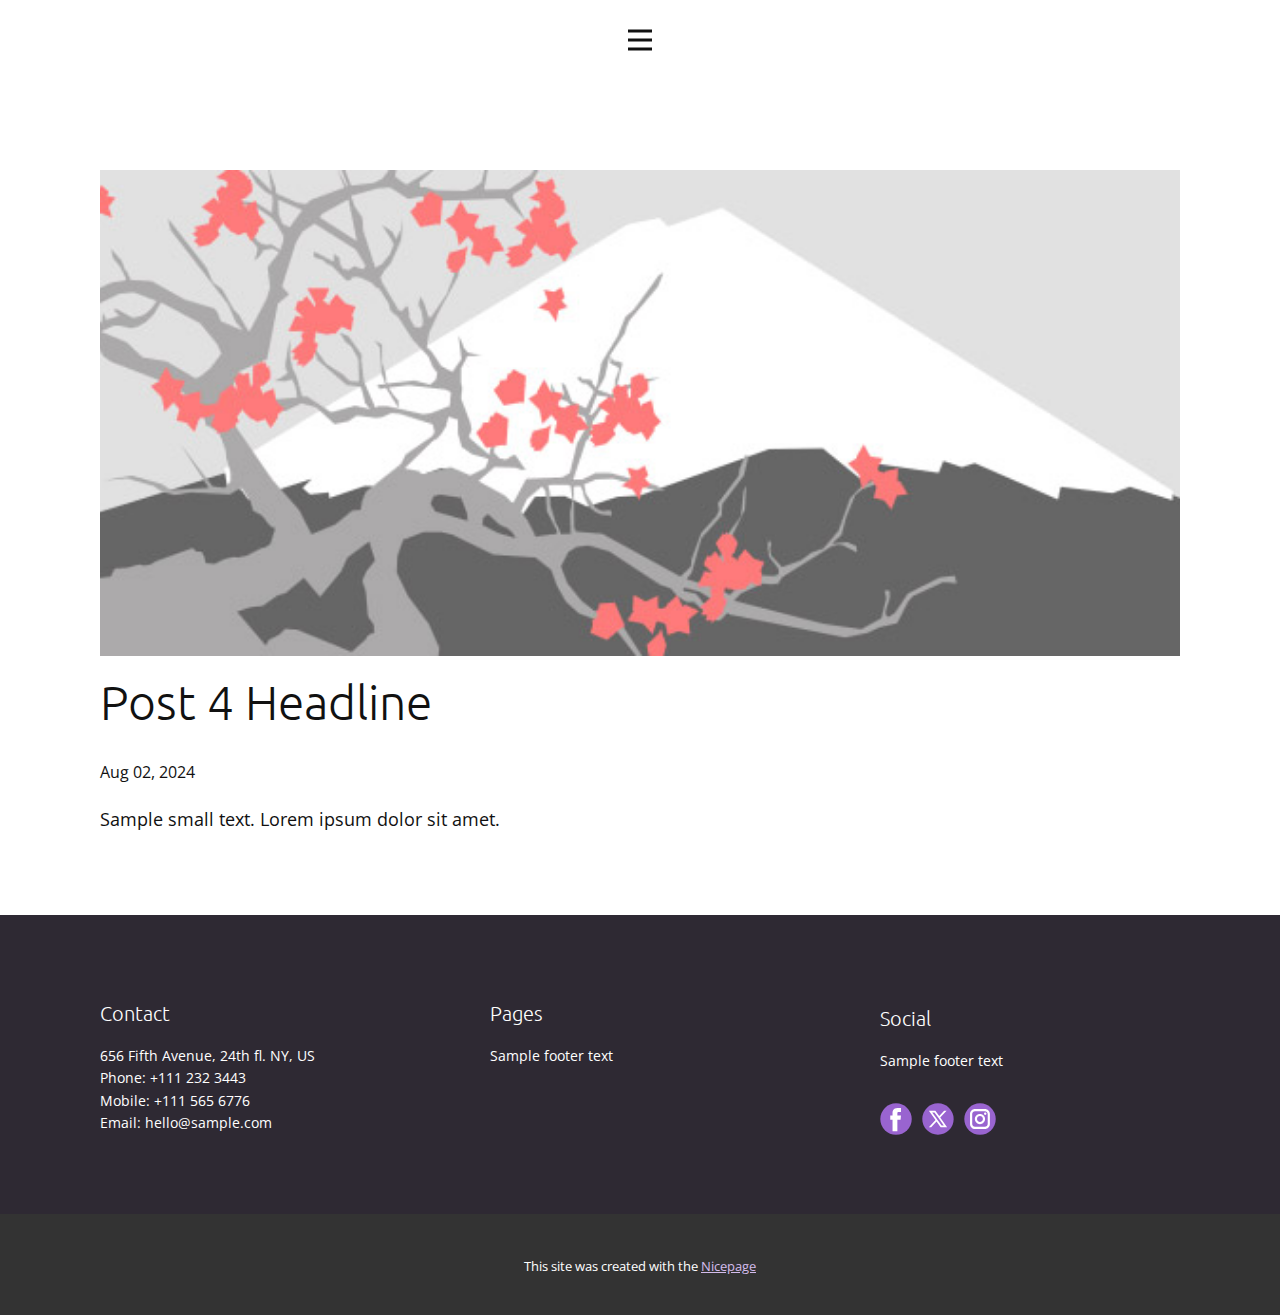
<file: blog/post-3.html>
<!DOCTYPE html>
<html style="font-size: 16px;" lang="en"><head>
    <meta name="viewport" content="width=device-width, initial-scale=1.0">
    <meta charset="utf-8">
    <meta name="keywords" content="Post 1 Headline">
    <meta name="description" content="">
    <title>Post 4 Headline</title>
    <link rel="stylesheet" href="../nicepage.css" media="screen">
<link rel="stylesheet" href="../Post-Template.css" media="screen">
    <script class="u-script" type="text/javascript" src="../jquery-1.9.1.min.js" defer=""></script>
    <script class="u-script" type="text/javascript" src="../nicepage.js" defer=""></script>
    <meta name="generator" content="Nicepage 6.15.0, nicepage.com">
    <link id="u-theme-google-font" rel="stylesheet" href="https://fonts.googleapis.com/css?family=Roboto:100,100i,300,300i,400,400i,500,500i,700,700i,900,900i|Open+Sans:300,300i,400,400i,500,500i,600,600i,700,700i,800,800i">
    <link id="u-page-google-font" rel="stylesheet" href="https://fonts.googleapis.com/css?family=Ubuntu:300,300i,400,400i,500,500i,700,700i">
    
    
    
    <script type="application/ld+json">{
		"@context": "http://schema.org",
		"@type": "Organization",
		"name": "",
		"sameAs": [
				"https://facebook.com/name",
				"https://twitter.com/name",
				"https://instagram.com/name"
		]
}</script>
    <meta name="theme-color" content="#9964d0">
    <meta name="twitter:site" content="@">
    <meta name="twitter:card" content="summary_large_image">
    <meta name="twitter:title" content="Post Template">
    <meta name="twitter:description" content="">
  <meta data-intl-tel-input-cdn-path="intlTelInput/"></head>
  <body data-path-to-root="./" data-include-products="false" class="u-body u-xl-mode" data-lang="en"><header class="u-clearfix u-container-align-center u-header u-header" id="sec-3641"><div class="u-clearfix u-sheet u-valign-middle u-sheet-1">
        <nav class="u-menu u-menu-hamburger u-offcanvas u-menu-1" data-responsive-from="XL">
          <div class="menu-collapse" style="font-size: 1rem; letter-spacing: 0px;">
            <a class="u-button-style u-custom-left-right-menu-spacing u-custom-padding-bottom u-custom-top-bottom-menu-spacing u-nav-link u-text-active-palette-1-base u-text-hover-palette-2-base" href="#">
              <svg class="u-svg-link" viewBox="0 0 24 24"><use xlink:href="#menu-hamburger"></use></svg>
              <svg class="u-svg-content" version="1.1" id="menu-hamburger" viewBox="0 0 16 16" x="0px" y="0px" xmlns:xlink="http://www.w3.org/1999/xlink" xmlns="http://www.w3.org/2000/svg"><g><rect y="1" width="16" height="2"></rect><rect y="7" width="16" height="2"></rect><rect y="13" width="16" height="2"></rect>
</g></svg>
            </a>
          </div>
          <div class="u-custom-menu u-nav-container">
            <ul class="u-nav u-unstyled u-nav-1"><li class="u-nav-item"><a class="u-button-style u-nav-link u-text-active-palette-1-base u-text-hover-palette-2-base" href="#" style="padding: 10px 20px;">Home</a>
</li><li class="u-nav-item"><a class="u-button-style u-nav-link u-text-active-palette-1-base u-text-hover-palette-2-base" href="#" style="padding: 10px 20px;">About</a>
</li><li class="u-nav-item"><a class="u-button-style u-nav-link u-text-active-palette-1-base u-text-hover-palette-2-base" href="#" style="padding: 10px 20px;">Team</a>
</li><li class="u-nav-item"><a class="u-button-style u-nav-link u-text-active-palette-1-base u-text-hover-palette-2-base" href="#" style="padding: 10px 20px;">Contact</a>
</li></ul>
          </div>
          <div class="u-custom-menu u-nav-container-collapse">
            <div class="u-black u-container-style u-inner-container-layout u-opacity u-opacity-95 u-sidenav">
              <div class="u-inner-container-layout u-sidenav-overflow">
                <div class="u-menu-close"></div>
                <ul class="u-align-center u-nav u-popupmenu-items u-unstyled u-nav-2"><li class="u-nav-item"><a class="u-button-style u-nav-link" href="#">Home</a>
</li><li class="u-nav-item"><a class="u-button-style u-nav-link" href="#">About</a>
</li><li class="u-nav-item"><a class="u-button-style u-nav-link" href="#">Team</a>
</li><li class="u-nav-item"><a class="u-button-style u-nav-link" href="#">Contact</a>
</li></ul>
              </div>
            </div>
            <div class="u-black u-menu-overlay u-opacity u-opacity-70"></div>
          </div>
        </nav>
      </div></header>
    <section class="u-align-center u-clearfix u-section-1" id="sec-2a25">
      <div class="u-clearfix u-sheet u-valign-middle-md u-valign-middle-sm u-valign-middle-xs u-sheet-1"><!--post_details--><!--post_details_options_json--><!--{"source":""}--><!--/post_details_options_json--><!--blog_post-->
        <div class="u-container-style u-expanded-width u-post-details u-post-details-1">
          <div class="u-container-layout u-valign-middle u-container-layout-1"><!--blog_post_image-->
            <img alt="" class="u-blog-control u-expanded-width u-image u-image-default u-image-1" src="../images/0fd3416c.jpeg"><!--/blog_post_image--><!--blog_post_header-->
            <h2 class="u-blog-control u-text u-text-1">Post 4 Headline</h2><!--/blog_post_header--><!--blog_post_metadata-->
            <div class="u-blog-control u-metadata u-metadata-1"><!--blog_post_metadata_date-->
              <span class="u-meta-date u-meta-icon">Aug 02, 2024</span><!--/blog_post_metadata_date--><!--blog_post_metadata_category-->
              <!--/blog_post_metadata_category--><!--blog_post_metadata_comments-->
              <!--/blog_post_metadata_comments-->
            </div><!--/blog_post_metadata--><!--blog_post_content-->
            <div class="u-align-justify u-blog-control u-post-content u-text u-text-2 fr-view">
  Sample small text. Lorem ipsum dolor sit amet.
  </div><!--/blog_post_content-->
          </div>
        </div><!--/blog_post--><!--/post_details-->
      </div>
    </section>
    
    
    
    <footer class="u-clearfix u-footer u-palette-1-dark-3" id="sec-e5bd"><div class="u-clearfix u-sheet u-sheet-1">
        <div class="data-layout-selected u-clearfix u-expanded-width u-gutter-30 u-layout-wrap u-layout-wrap-1">
          <div class="u-gutter-0 u-layout">
            <div class="u-layout-row">
              <div class="u-align-left u-container-style u-layout-cell u-left-cell u-size-20 u-size-30-md u-layout-cell-1">
                <div class="u-container-layout u-container-layout-1">
                  <h5 class="u-text u-text-1">Contact</h5>
                  <p class="u-small-text u-text u-text-variant u-text-2"> 656 Fifth Avenue, 24th fl. NY, US<br>Phone: +111 232 3443<br>Mobile: +111 565 6776<br>Email: hello@sample.com
                  </p>
                </div>
              </div>
              <div class="u-align-left u-container-style u-layout-cell u-size-20 u-size-30-md u-layout-cell-2">
                <div class="u-container-layout u-container-layout-2">
                  <h5 class="u-text u-text-3">Pages</h5>
                  <p class="u-small-text u-text u-text-variant u-text-4">Sample footer text</p>
                </div>
              </div>
              <div class="u-align-left u-container-style u-layout-cell u-right-cell u-size-20 u-size-30-md u-layout-cell-3">
                <div class="u-container-layout u-valign-bottom u-container-layout-3">
                  <h5 class="u-text u-text-5">Social</h5>
                  <p class="u-small-text u-text u-text-variant u-text-6">Sample footer text</p>
                  <div class="u-social-icons u-spacing-10 u-social-icons-1">
                    <a class="u-social-url" title="facebook" target="_blank" href="https://facebook.com/name"><span class="u-icon u-social-facebook u-social-icon u-text-palette-1-base u-icon-1"><svg class="u-svg-link" preserveAspectRatio="xMidYMin slice" viewBox="0 0 112 112" style=""><use xlink:href="#svg-db5d"></use></svg><svg class="u-svg-content" viewBox="0 0 112 112" x="0" y="0" id="svg-db5d"><circle fill="currentColor" cx="56.1" cy="56.1" r="55"></circle><path fill="#FFFFFF" d="M73.5,31.6h-9.1c-1.4,0-3.6,0.8-3.6,3.9v8.5h12.6L72,58.3H60.8v40.8H43.9V58.3h-8V43.9h8v-9.2
c0-6.7,3.1-17,17-17h12.5v13.9H73.5z"></path></svg></span>
                    </a>
                    <a class="u-social-url" title="twitter" target="_blank" href="https://twitter.com/name"><span class="u-icon u-social-icon u-social-twitter u-text-palette-1-base u-icon-2"><svg class="u-svg-link" preserveAspectRatio="xMidYMin slice" viewBox="0 0 112.2 112.2" style=""><use xlink:href="#svg-3990"></use></svg><svg class="u-svg-content" viewBox="0 0 112.2 112.2" x="0px" y="0px" id="svg-3990"><circle fill="currentColor" cx="56" cy="56" r="55"></circle><path fill="#FFFFFF" d="M63.9,51l22.4-24h-8.6L60.3,45.9L46.9,27H24l23.3,32.8L24,85h8.2L51,64.9L65.3,85H88L63.9,51z M55.3,60.2
l-3.7-5.1L35.7,33.1h8.1l12.3,17.2l3.7,5.1l16.6,23.4h-7.8L55.3,60.2z"></path></svg></span>
                    </a>
                    <a class="u-social-url" title="instagram" target="_blank" href="https://instagram.com/name"><span class="u-icon u-social-icon u-social-instagram u-text-palette-1-base u-icon-3"><svg class="u-svg-link" preserveAspectRatio="xMidYMin slice" viewBox="0 0 112 112" style=""><use xlink:href="#svg-7941"></use></svg><svg class="u-svg-content" viewBox="0 0 112 112" x="0" y="0" id="svg-7941"><circle fill="currentColor" cx="56.1" cy="56.1" r="55"></circle><path fill="#FFFFFF" d="M55.9,38.2c-9.9,0-17.9,8-17.9,17.9C38,66,46,74,55.9,74c9.9,0,17.9-8,17.9-17.9C73.8,46.2,65.8,38.2,55.9,38.2
z M55.9,66.4c-5.7,0-10.3-4.6-10.3-10.3c-0.1-5.7,4.6-10.3,10.3-10.3c5.7,0,10.3,4.6,10.3,10.3C66.2,61.8,61.6,66.4,55.9,66.4z"></path><path fill="#FFFFFF" d="M74.3,33.5c-2.3,0-4.2,1.9-4.2,4.2s1.9,4.2,4.2,4.2s4.2-1.9,4.2-4.2S76.6,33.5,74.3,33.5z"></path><path fill="#FFFFFF" d="M73.1,21.3H38.6c-9.7,0-17.5,7.9-17.5,17.5v34.5c0,9.7,7.9,17.6,17.5,17.6h34.5c9.7,0,17.5-7.9,17.5-17.5V38.8
C90.6,29.1,82.7,21.3,73.1,21.3z M83,73.3c0,5.5-4.5,9.9-9.9,9.9H38.6c-5.5,0-9.9-4.5-9.9-9.9V38.8c0-5.5,4.5-9.9,9.9-9.9h34.5
c5.5,0,9.9,4.5,9.9,9.9V73.3z"></path></svg></span>
                    </a>
                  </div>
                </div>
              </div>
            </div>
          </div>
        </div>
      </div></footer>
    <section class="u-backlink u-clearfix u-grey-80">
      <p class="u-text">
        <span>This site was created with the </span>
        <a class="u-link" href="https://nicepage.com/" target="_blank" rel="nofollow">
          <span>Nicepage</span>
        </a>
      </p>
    </section>
  
</body></html>
</file>
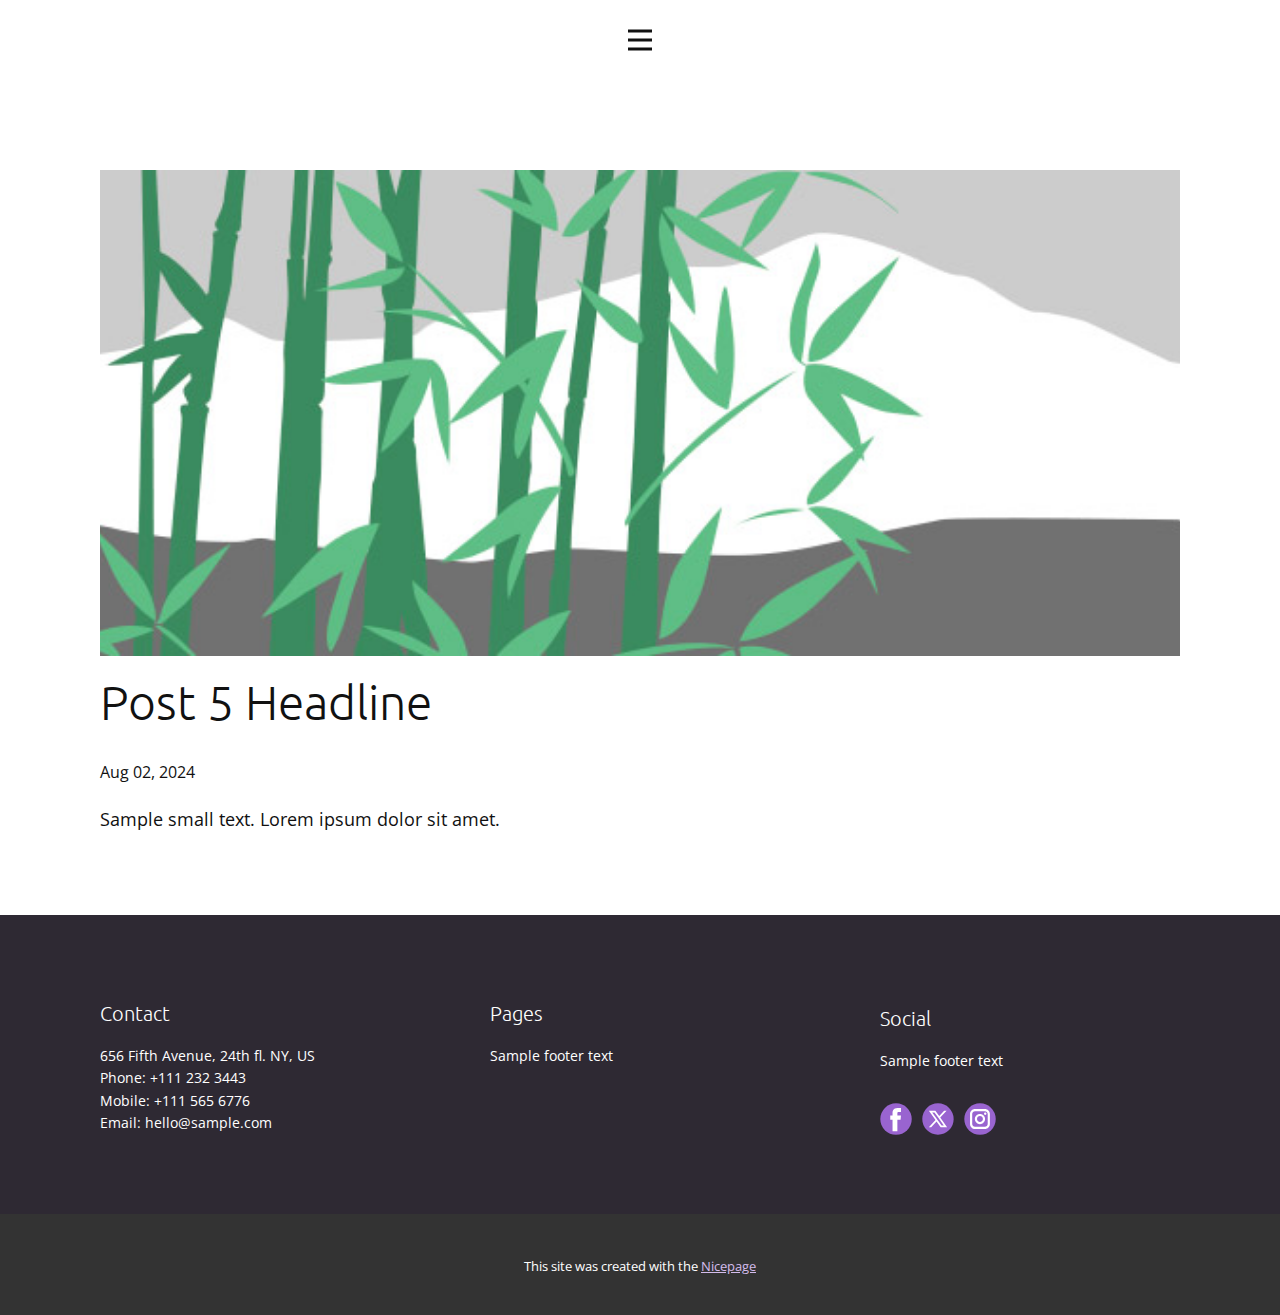
<file: blog/post-4.html>
<!DOCTYPE html>
<html style="font-size: 16px;" lang="en"><head>
    <meta name="viewport" content="width=device-width, initial-scale=1.0">
    <meta charset="utf-8">
    <meta name="keywords" content="Post 1 Headline">
    <meta name="description" content="">
    <title>Post 5 Headline</title>
    <link rel="stylesheet" href="../nicepage.css" media="screen">
<link rel="stylesheet" href="../Post-Template.css" media="screen">
    <script class="u-script" type="text/javascript" src="../jquery-1.9.1.min.js" defer=""></script>
    <script class="u-script" type="text/javascript" src="../nicepage.js" defer=""></script>
    <meta name="generator" content="Nicepage 6.15.0, nicepage.com">
    <link id="u-theme-google-font" rel="stylesheet" href="https://fonts.googleapis.com/css?family=Roboto:100,100i,300,300i,400,400i,500,500i,700,700i,900,900i|Open+Sans:300,300i,400,400i,500,500i,600,600i,700,700i,800,800i">
    <link id="u-page-google-font" rel="stylesheet" href="https://fonts.googleapis.com/css?family=Ubuntu:300,300i,400,400i,500,500i,700,700i">
    
    
    
    <script type="application/ld+json">{
		"@context": "http://schema.org",
		"@type": "Organization",
		"name": "",
		"sameAs": [
				"https://facebook.com/name",
				"https://twitter.com/name",
				"https://instagram.com/name"
		]
}</script>
    <meta name="theme-color" content="#9964d0">
    <meta name="twitter:site" content="@">
    <meta name="twitter:card" content="summary_large_image">
    <meta name="twitter:title" content="Post Template">
    <meta name="twitter:description" content="">
  <meta data-intl-tel-input-cdn-path="intlTelInput/"></head>
  <body data-path-to-root="./" data-include-products="false" class="u-body u-xl-mode" data-lang="en"><header class="u-clearfix u-container-align-center u-header u-header" id="sec-3641"><div class="u-clearfix u-sheet u-valign-middle u-sheet-1">
        <nav class="u-menu u-menu-hamburger u-offcanvas u-menu-1" data-responsive-from="XL">
          <div class="menu-collapse" style="font-size: 1rem; letter-spacing: 0px;">
            <a class="u-button-style u-custom-left-right-menu-spacing u-custom-padding-bottom u-custom-top-bottom-menu-spacing u-nav-link u-text-active-palette-1-base u-text-hover-palette-2-base" href="#">
              <svg class="u-svg-link" viewBox="0 0 24 24"><use xlink:href="#menu-hamburger"></use></svg>
              <svg class="u-svg-content" version="1.1" id="menu-hamburger" viewBox="0 0 16 16" x="0px" y="0px" xmlns:xlink="http://www.w3.org/1999/xlink" xmlns="http://www.w3.org/2000/svg"><g><rect y="1" width="16" height="2"></rect><rect y="7" width="16" height="2"></rect><rect y="13" width="16" height="2"></rect>
</g></svg>
            </a>
          </div>
          <div class="u-custom-menu u-nav-container">
            <ul class="u-nav u-unstyled u-nav-1"><li class="u-nav-item"><a class="u-button-style u-nav-link u-text-active-palette-1-base u-text-hover-palette-2-base" href="#" style="padding: 10px 20px;">Home</a>
</li><li class="u-nav-item"><a class="u-button-style u-nav-link u-text-active-palette-1-base u-text-hover-palette-2-base" href="#" style="padding: 10px 20px;">About</a>
</li><li class="u-nav-item"><a class="u-button-style u-nav-link u-text-active-palette-1-base u-text-hover-palette-2-base" href="#" style="padding: 10px 20px;">Team</a>
</li><li class="u-nav-item"><a class="u-button-style u-nav-link u-text-active-palette-1-base u-text-hover-palette-2-base" href="#" style="padding: 10px 20px;">Contact</a>
</li></ul>
          </div>
          <div class="u-custom-menu u-nav-container-collapse">
            <div class="u-black u-container-style u-inner-container-layout u-opacity u-opacity-95 u-sidenav">
              <div class="u-inner-container-layout u-sidenav-overflow">
                <div class="u-menu-close"></div>
                <ul class="u-align-center u-nav u-popupmenu-items u-unstyled u-nav-2"><li class="u-nav-item"><a class="u-button-style u-nav-link" href="#">Home</a>
</li><li class="u-nav-item"><a class="u-button-style u-nav-link" href="#">About</a>
</li><li class="u-nav-item"><a class="u-button-style u-nav-link" href="#">Team</a>
</li><li class="u-nav-item"><a class="u-button-style u-nav-link" href="#">Contact</a>
</li></ul>
              </div>
            </div>
            <div class="u-black u-menu-overlay u-opacity u-opacity-70"></div>
          </div>
        </nav>
      </div></header>
    <section class="u-align-center u-clearfix u-section-1" id="sec-2a25">
      <div class="u-clearfix u-sheet u-valign-middle-md u-valign-middle-sm u-valign-middle-xs u-sheet-1"><!--post_details--><!--post_details_options_json--><!--{"source":""}--><!--/post_details_options_json--><!--blog_post-->
        <div class="u-container-style u-expanded-width u-post-details u-post-details-1">
          <div class="u-container-layout u-valign-middle u-container-layout-1"><!--blog_post_image-->
            <img alt="" class="u-blog-control u-expanded-width u-image u-image-default u-image-1" src="../images/68f64b9d.jpeg"><!--/blog_post_image--><!--blog_post_header-->
            <h2 class="u-blog-control u-text u-text-1">Post 5 Headline</h2><!--/blog_post_header--><!--blog_post_metadata-->
            <div class="u-blog-control u-metadata u-metadata-1"><!--blog_post_metadata_date-->
              <span class="u-meta-date u-meta-icon">Aug 02, 2024</span><!--/blog_post_metadata_date--><!--blog_post_metadata_category-->
              <!--/blog_post_metadata_category--><!--blog_post_metadata_comments-->
              <!--/blog_post_metadata_comments-->
            </div><!--/blog_post_metadata--><!--blog_post_content-->
            <div class="u-align-justify u-blog-control u-post-content u-text u-text-2 fr-view">
  Sample small text. Lorem ipsum dolor sit amet.
  </div><!--/blog_post_content-->
          </div>
        </div><!--/blog_post--><!--/post_details-->
      </div>
    </section>
    
    
    
    <footer class="u-clearfix u-footer u-palette-1-dark-3" id="sec-e5bd"><div class="u-clearfix u-sheet u-sheet-1">
        <div class="data-layout-selected u-clearfix u-expanded-width u-gutter-30 u-layout-wrap u-layout-wrap-1">
          <div class="u-gutter-0 u-layout">
            <div class="u-layout-row">
              <div class="u-align-left u-container-style u-layout-cell u-left-cell u-size-20 u-size-30-md u-layout-cell-1">
                <div class="u-container-layout u-container-layout-1">
                  <h5 class="u-text u-text-1">Contact</h5>
                  <p class="u-small-text u-text u-text-variant u-text-2"> 656 Fifth Avenue, 24th fl. NY, US<br>Phone: +111 232 3443<br>Mobile: +111 565 6776<br>Email: hello@sample.com
                  </p>
                </div>
              </div>
              <div class="u-align-left u-container-style u-layout-cell u-size-20 u-size-30-md u-layout-cell-2">
                <div class="u-container-layout u-container-layout-2">
                  <h5 class="u-text u-text-3">Pages</h5>
                  <p class="u-small-text u-text u-text-variant u-text-4">Sample footer text</p>
                </div>
              </div>
              <div class="u-align-left u-container-style u-layout-cell u-right-cell u-size-20 u-size-30-md u-layout-cell-3">
                <div class="u-container-layout u-valign-bottom u-container-layout-3">
                  <h5 class="u-text u-text-5">Social</h5>
                  <p class="u-small-text u-text u-text-variant u-text-6">Sample footer text</p>
                  <div class="u-social-icons u-spacing-10 u-social-icons-1">
                    <a class="u-social-url" title="facebook" target="_blank" href="https://facebook.com/name"><span class="u-icon u-social-facebook u-social-icon u-text-palette-1-base u-icon-1"><svg class="u-svg-link" preserveAspectRatio="xMidYMin slice" viewBox="0 0 112 112" style=""><use xlink:href="#svg-db5d"></use></svg><svg class="u-svg-content" viewBox="0 0 112 112" x="0" y="0" id="svg-db5d"><circle fill="currentColor" cx="56.1" cy="56.1" r="55"></circle><path fill="#FFFFFF" d="M73.5,31.6h-9.1c-1.4,0-3.6,0.8-3.6,3.9v8.5h12.6L72,58.3H60.8v40.8H43.9V58.3h-8V43.9h8v-9.2
c0-6.7,3.1-17,17-17h12.5v13.9H73.5z"></path></svg></span>
                    </a>
                    <a class="u-social-url" title="twitter" target="_blank" href="https://twitter.com/name"><span class="u-icon u-social-icon u-social-twitter u-text-palette-1-base u-icon-2"><svg class="u-svg-link" preserveAspectRatio="xMidYMin slice" viewBox="0 0 112.2 112.2" style=""><use xlink:href="#svg-3990"></use></svg><svg class="u-svg-content" viewBox="0 0 112.2 112.2" x="0px" y="0px" id="svg-3990"><circle fill="currentColor" cx="56" cy="56" r="55"></circle><path fill="#FFFFFF" d="M63.9,51l22.4-24h-8.6L60.3,45.9L46.9,27H24l23.3,32.8L24,85h8.2L51,64.9L65.3,85H88L63.9,51z M55.3,60.2
l-3.7-5.1L35.7,33.1h8.1l12.3,17.2l3.7,5.1l16.6,23.4h-7.8L55.3,60.2z"></path></svg></span>
                    </a>
                    <a class="u-social-url" title="instagram" target="_blank" href="https://instagram.com/name"><span class="u-icon u-social-icon u-social-instagram u-text-palette-1-base u-icon-3"><svg class="u-svg-link" preserveAspectRatio="xMidYMin slice" viewBox="0 0 112 112" style=""><use xlink:href="#svg-7941"></use></svg><svg class="u-svg-content" viewBox="0 0 112 112" x="0" y="0" id="svg-7941"><circle fill="currentColor" cx="56.1" cy="56.1" r="55"></circle><path fill="#FFFFFF" d="M55.9,38.2c-9.9,0-17.9,8-17.9,17.9C38,66,46,74,55.9,74c9.9,0,17.9-8,17.9-17.9C73.8,46.2,65.8,38.2,55.9,38.2
z M55.9,66.4c-5.7,0-10.3-4.6-10.3-10.3c-0.1-5.7,4.6-10.3,10.3-10.3c5.7,0,10.3,4.6,10.3,10.3C66.2,61.8,61.6,66.4,55.9,66.4z"></path><path fill="#FFFFFF" d="M74.3,33.5c-2.3,0-4.2,1.9-4.2,4.2s1.9,4.2,4.2,4.2s4.2-1.9,4.2-4.2S76.6,33.5,74.3,33.5z"></path><path fill="#FFFFFF" d="M73.1,21.3H38.6c-9.7,0-17.5,7.9-17.5,17.5v34.5c0,9.7,7.9,17.6,17.5,17.6h34.5c9.7,0,17.5-7.9,17.5-17.5V38.8
C90.6,29.1,82.7,21.3,73.1,21.3z M83,73.3c0,5.5-4.5,9.9-9.9,9.9H38.6c-5.5,0-9.9-4.5-9.9-9.9V38.8c0-5.5,4.5-9.9,9.9-9.9h34.5
c5.5,0,9.9,4.5,9.9,9.9V73.3z"></path></svg></span>
                    </a>
                  </div>
                </div>
              </div>
            </div>
          </div>
        </div>
      </div></footer>
    <section class="u-backlink u-clearfix u-grey-80">
      <p class="u-text">
        <span>This site was created with the </span>
        <a class="u-link" href="https://nicepage.com/" target="_blank" rel="nofollow">
          <span>Nicepage</span>
        </a>
      </p>
    </section>
  
</body></html>
</file>
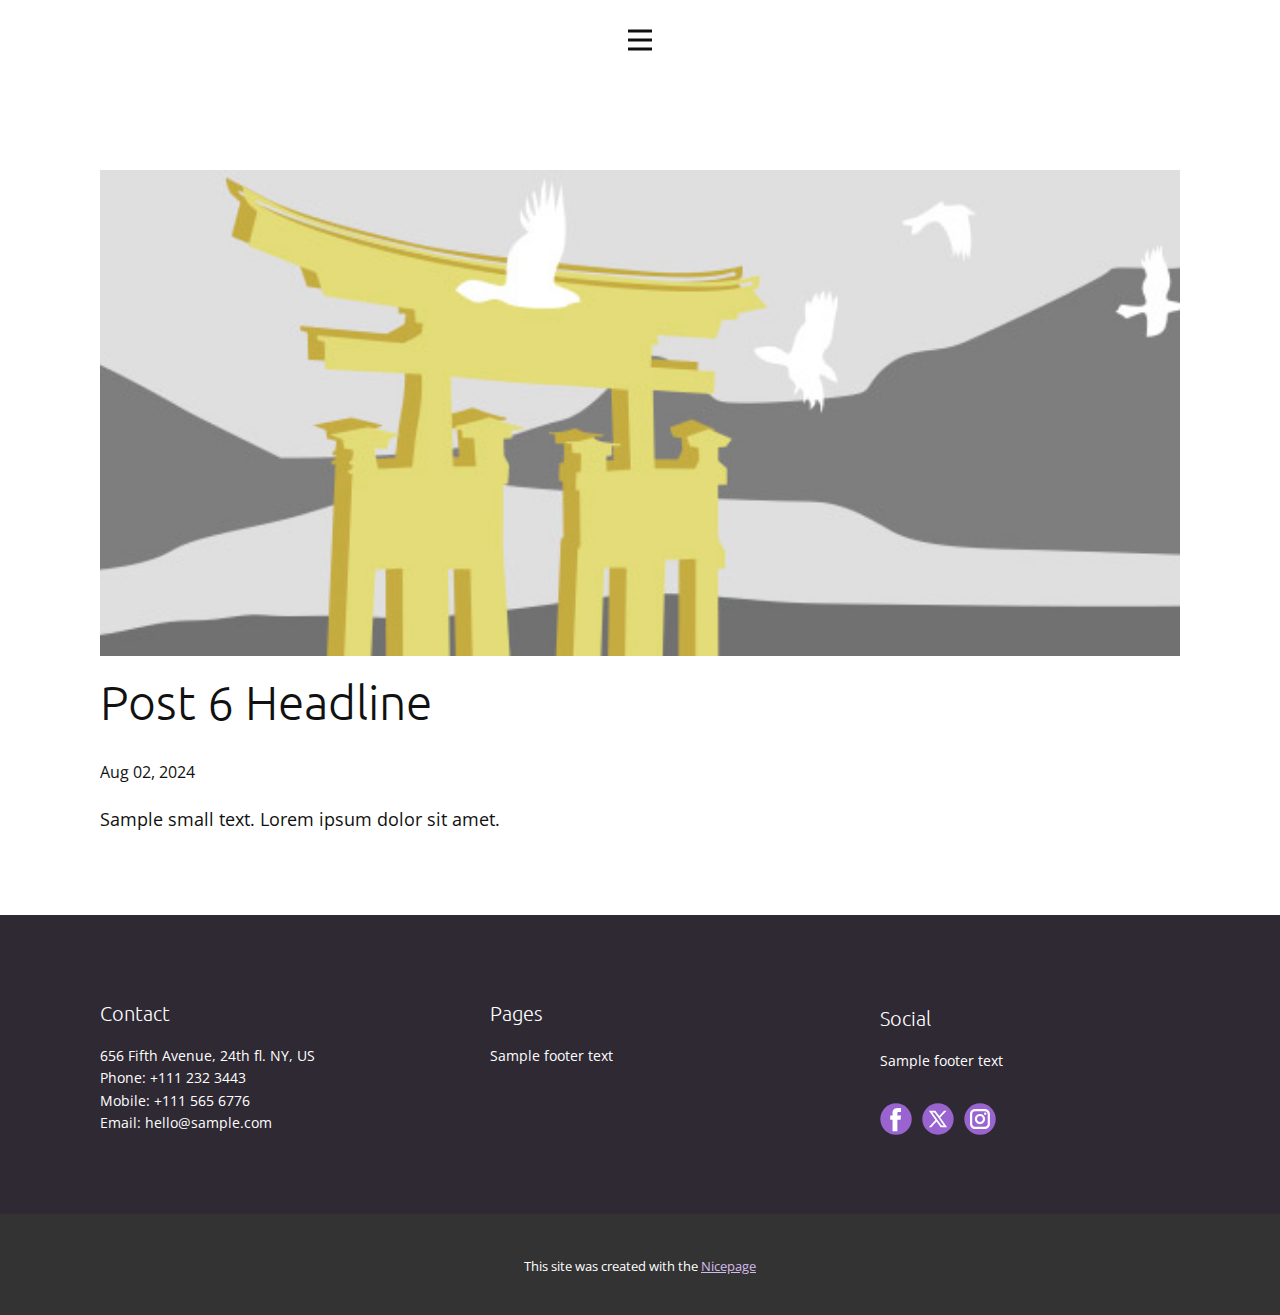
<file: blog/post-5.html>
<!DOCTYPE html>
<html style="font-size: 16px;" lang="en"><head>
    <meta name="viewport" content="width=device-width, initial-scale=1.0">
    <meta charset="utf-8">
    <meta name="keywords" content="Post 1 Headline">
    <meta name="description" content="">
    <title>Post 6 Headline</title>
    <link rel="stylesheet" href="../nicepage.css" media="screen">
<link rel="stylesheet" href="../Post-Template.css" media="screen">
    <script class="u-script" type="text/javascript" src="../jquery-1.9.1.min.js" defer=""></script>
    <script class="u-script" type="text/javascript" src="../nicepage.js" defer=""></script>
    <meta name="generator" content="Nicepage 6.15.0, nicepage.com">
    <link id="u-theme-google-font" rel="stylesheet" href="https://fonts.googleapis.com/css?family=Roboto:100,100i,300,300i,400,400i,500,500i,700,700i,900,900i|Open+Sans:300,300i,400,400i,500,500i,600,600i,700,700i,800,800i">
    <link id="u-page-google-font" rel="stylesheet" href="https://fonts.googleapis.com/css?family=Ubuntu:300,300i,400,400i,500,500i,700,700i">
    
    
    
    <script type="application/ld+json">{
		"@context": "http://schema.org",
		"@type": "Organization",
		"name": "",
		"sameAs": [
				"https://facebook.com/name",
				"https://twitter.com/name",
				"https://instagram.com/name"
		]
}</script>
    <meta name="theme-color" content="#9964d0">
    <meta name="twitter:site" content="@">
    <meta name="twitter:card" content="summary_large_image">
    <meta name="twitter:title" content="Post Template">
    <meta name="twitter:description" content="">
  <meta data-intl-tel-input-cdn-path="intlTelInput/"></head>
  <body data-path-to-root="./" data-include-products="false" class="u-body u-xl-mode" data-lang="en"><header class="u-clearfix u-container-align-center u-header u-header" id="sec-3641"><div class="u-clearfix u-sheet u-valign-middle u-sheet-1">
        <nav class="u-menu u-menu-hamburger u-offcanvas u-menu-1" data-responsive-from="XL">
          <div class="menu-collapse" style="font-size: 1rem; letter-spacing: 0px;">
            <a class="u-button-style u-custom-left-right-menu-spacing u-custom-padding-bottom u-custom-top-bottom-menu-spacing u-nav-link u-text-active-palette-1-base u-text-hover-palette-2-base" href="#">
              <svg class="u-svg-link" viewBox="0 0 24 24"><use xlink:href="#menu-hamburger"></use></svg>
              <svg class="u-svg-content" version="1.1" id="menu-hamburger" viewBox="0 0 16 16" x="0px" y="0px" xmlns:xlink="http://www.w3.org/1999/xlink" xmlns="http://www.w3.org/2000/svg"><g><rect y="1" width="16" height="2"></rect><rect y="7" width="16" height="2"></rect><rect y="13" width="16" height="2"></rect>
</g></svg>
            </a>
          </div>
          <div class="u-custom-menu u-nav-container">
            <ul class="u-nav u-unstyled u-nav-1"><li class="u-nav-item"><a class="u-button-style u-nav-link u-text-active-palette-1-base u-text-hover-palette-2-base" href="#" style="padding: 10px 20px;">Home</a>
</li><li class="u-nav-item"><a class="u-button-style u-nav-link u-text-active-palette-1-base u-text-hover-palette-2-base" href="#" style="padding: 10px 20px;">About</a>
</li><li class="u-nav-item"><a class="u-button-style u-nav-link u-text-active-palette-1-base u-text-hover-palette-2-base" href="#" style="padding: 10px 20px;">Team</a>
</li><li class="u-nav-item"><a class="u-button-style u-nav-link u-text-active-palette-1-base u-text-hover-palette-2-base" href="#" style="padding: 10px 20px;">Contact</a>
</li></ul>
          </div>
          <div class="u-custom-menu u-nav-container-collapse">
            <div class="u-black u-container-style u-inner-container-layout u-opacity u-opacity-95 u-sidenav">
              <div class="u-inner-container-layout u-sidenav-overflow">
                <div class="u-menu-close"></div>
                <ul class="u-align-center u-nav u-popupmenu-items u-unstyled u-nav-2"><li class="u-nav-item"><a class="u-button-style u-nav-link" href="#">Home</a>
</li><li class="u-nav-item"><a class="u-button-style u-nav-link" href="#">About</a>
</li><li class="u-nav-item"><a class="u-button-style u-nav-link" href="#">Team</a>
</li><li class="u-nav-item"><a class="u-button-style u-nav-link" href="#">Contact</a>
</li></ul>
              </div>
            </div>
            <div class="u-black u-menu-overlay u-opacity u-opacity-70"></div>
          </div>
        </nav>
      </div></header>
    <section class="u-align-center u-clearfix u-section-1" id="sec-2a25">
      <div class="u-clearfix u-sheet u-valign-middle-md u-valign-middle-sm u-valign-middle-xs u-sheet-1"><!--post_details--><!--post_details_options_json--><!--{"source":""}--><!--/post_details_options_json--><!--blog_post-->
        <div class="u-container-style u-expanded-width u-post-details u-post-details-1">
          <div class="u-container-layout u-valign-middle u-container-layout-1"><!--blog_post_image-->
            <img alt="" class="u-blog-control u-expanded-width u-image u-image-default u-image-1" src="../images/8ad73f3c.jpeg"><!--/blog_post_image--><!--blog_post_header-->
            <h2 class="u-blog-control u-text u-text-1">Post 6 Headline</h2><!--/blog_post_header--><!--blog_post_metadata-->
            <div class="u-blog-control u-metadata u-metadata-1"><!--blog_post_metadata_date-->
              <span class="u-meta-date u-meta-icon">Aug 02, 2024</span><!--/blog_post_metadata_date--><!--blog_post_metadata_category-->
              <!--/blog_post_metadata_category--><!--blog_post_metadata_comments-->
              <!--/blog_post_metadata_comments-->
            </div><!--/blog_post_metadata--><!--blog_post_content-->
            <div class="u-align-justify u-blog-control u-post-content u-text u-text-2 fr-view">
  Sample small text. Lorem ipsum dolor sit amet.
  </div><!--/blog_post_content-->
          </div>
        </div><!--/blog_post--><!--/post_details-->
      </div>
    </section>
    
    
    
    <footer class="u-clearfix u-footer u-palette-1-dark-3" id="sec-e5bd"><div class="u-clearfix u-sheet u-sheet-1">
        <div class="data-layout-selected u-clearfix u-expanded-width u-gutter-30 u-layout-wrap u-layout-wrap-1">
          <div class="u-gutter-0 u-layout">
            <div class="u-layout-row">
              <div class="u-align-left u-container-style u-layout-cell u-left-cell u-size-20 u-size-30-md u-layout-cell-1">
                <div class="u-container-layout u-container-layout-1">
                  <h5 class="u-text u-text-1">Contact</h5>
                  <p class="u-small-text u-text u-text-variant u-text-2"> 656 Fifth Avenue, 24th fl. NY, US<br>Phone: +111 232 3443<br>Mobile: +111 565 6776<br>Email: hello@sample.com
                  </p>
                </div>
              </div>
              <div class="u-align-left u-container-style u-layout-cell u-size-20 u-size-30-md u-layout-cell-2">
                <div class="u-container-layout u-container-layout-2">
                  <h5 class="u-text u-text-3">Pages</h5>
                  <p class="u-small-text u-text u-text-variant u-text-4">Sample footer text</p>
                </div>
              </div>
              <div class="u-align-left u-container-style u-layout-cell u-right-cell u-size-20 u-size-30-md u-layout-cell-3">
                <div class="u-container-layout u-valign-bottom u-container-layout-3">
                  <h5 class="u-text u-text-5">Social</h5>
                  <p class="u-small-text u-text u-text-variant u-text-6">Sample footer text</p>
                  <div class="u-social-icons u-spacing-10 u-social-icons-1">
                    <a class="u-social-url" title="facebook" target="_blank" href="https://facebook.com/name"><span class="u-icon u-social-facebook u-social-icon u-text-palette-1-base u-icon-1"><svg class="u-svg-link" preserveAspectRatio="xMidYMin slice" viewBox="0 0 112 112" style=""><use xlink:href="#svg-db5d"></use></svg><svg class="u-svg-content" viewBox="0 0 112 112" x="0" y="0" id="svg-db5d"><circle fill="currentColor" cx="56.1" cy="56.1" r="55"></circle><path fill="#FFFFFF" d="M73.5,31.6h-9.1c-1.4,0-3.6,0.8-3.6,3.9v8.5h12.6L72,58.3H60.8v40.8H43.9V58.3h-8V43.9h8v-9.2
c0-6.7,3.1-17,17-17h12.5v13.9H73.5z"></path></svg></span>
                    </a>
                    <a class="u-social-url" title="twitter" target="_blank" href="https://twitter.com/name"><span class="u-icon u-social-icon u-social-twitter u-text-palette-1-base u-icon-2"><svg class="u-svg-link" preserveAspectRatio="xMidYMin slice" viewBox="0 0 112.2 112.2" style=""><use xlink:href="#svg-3990"></use></svg><svg class="u-svg-content" viewBox="0 0 112.2 112.2" x="0px" y="0px" id="svg-3990"><circle fill="currentColor" cx="56" cy="56" r="55"></circle><path fill="#FFFFFF" d="M63.9,51l22.4-24h-8.6L60.3,45.9L46.9,27H24l23.3,32.8L24,85h8.2L51,64.9L65.3,85H88L63.9,51z M55.3,60.2
l-3.7-5.1L35.7,33.1h8.1l12.3,17.2l3.7,5.1l16.6,23.4h-7.8L55.3,60.2z"></path></svg></span>
                    </a>
                    <a class="u-social-url" title="instagram" target="_blank" href="https://instagram.com/name"><span class="u-icon u-social-icon u-social-instagram u-text-palette-1-base u-icon-3"><svg class="u-svg-link" preserveAspectRatio="xMidYMin slice" viewBox="0 0 112 112" style=""><use xlink:href="#svg-7941"></use></svg><svg class="u-svg-content" viewBox="0 0 112 112" x="0" y="0" id="svg-7941"><circle fill="currentColor" cx="56.1" cy="56.1" r="55"></circle><path fill="#FFFFFF" d="M55.9,38.2c-9.9,0-17.9,8-17.9,17.9C38,66,46,74,55.9,74c9.9,0,17.9-8,17.9-17.9C73.8,46.2,65.8,38.2,55.9,38.2
z M55.9,66.4c-5.7,0-10.3-4.6-10.3-10.3c-0.1-5.7,4.6-10.3,10.3-10.3c5.7,0,10.3,4.6,10.3,10.3C66.2,61.8,61.6,66.4,55.9,66.4z"></path><path fill="#FFFFFF" d="M74.3,33.5c-2.3,0-4.2,1.9-4.2,4.2s1.9,4.2,4.2,4.2s4.2-1.9,4.2-4.2S76.6,33.5,74.3,33.5z"></path><path fill="#FFFFFF" d="M73.1,21.3H38.6c-9.7,0-17.5,7.9-17.5,17.5v34.5c0,9.7,7.9,17.6,17.5,17.6h34.5c9.7,0,17.5-7.9,17.5-17.5V38.8
C90.6,29.1,82.7,21.3,73.1,21.3z M83,73.3c0,5.5-4.5,9.9-9.9,9.9H38.6c-5.5,0-9.9-4.5-9.9-9.9V38.8c0-5.5,4.5-9.9,9.9-9.9h34.5
c5.5,0,9.9,4.5,9.9,9.9V73.3z"></path></svg></span>
                    </a>
                  </div>
                </div>
              </div>
            </div>
          </div>
        </div>
      </div></footer>
    <section class="u-backlink u-clearfix u-grey-80">
      <p class="u-text">
        <span>This site was created with the </span>
        <a class="u-link" href="https://nicepage.com/" target="_blank" rel="nofollow">
          <span>Nicepage</span>
        </a>
      </p>
    </section>
  
</body></html>
</file>
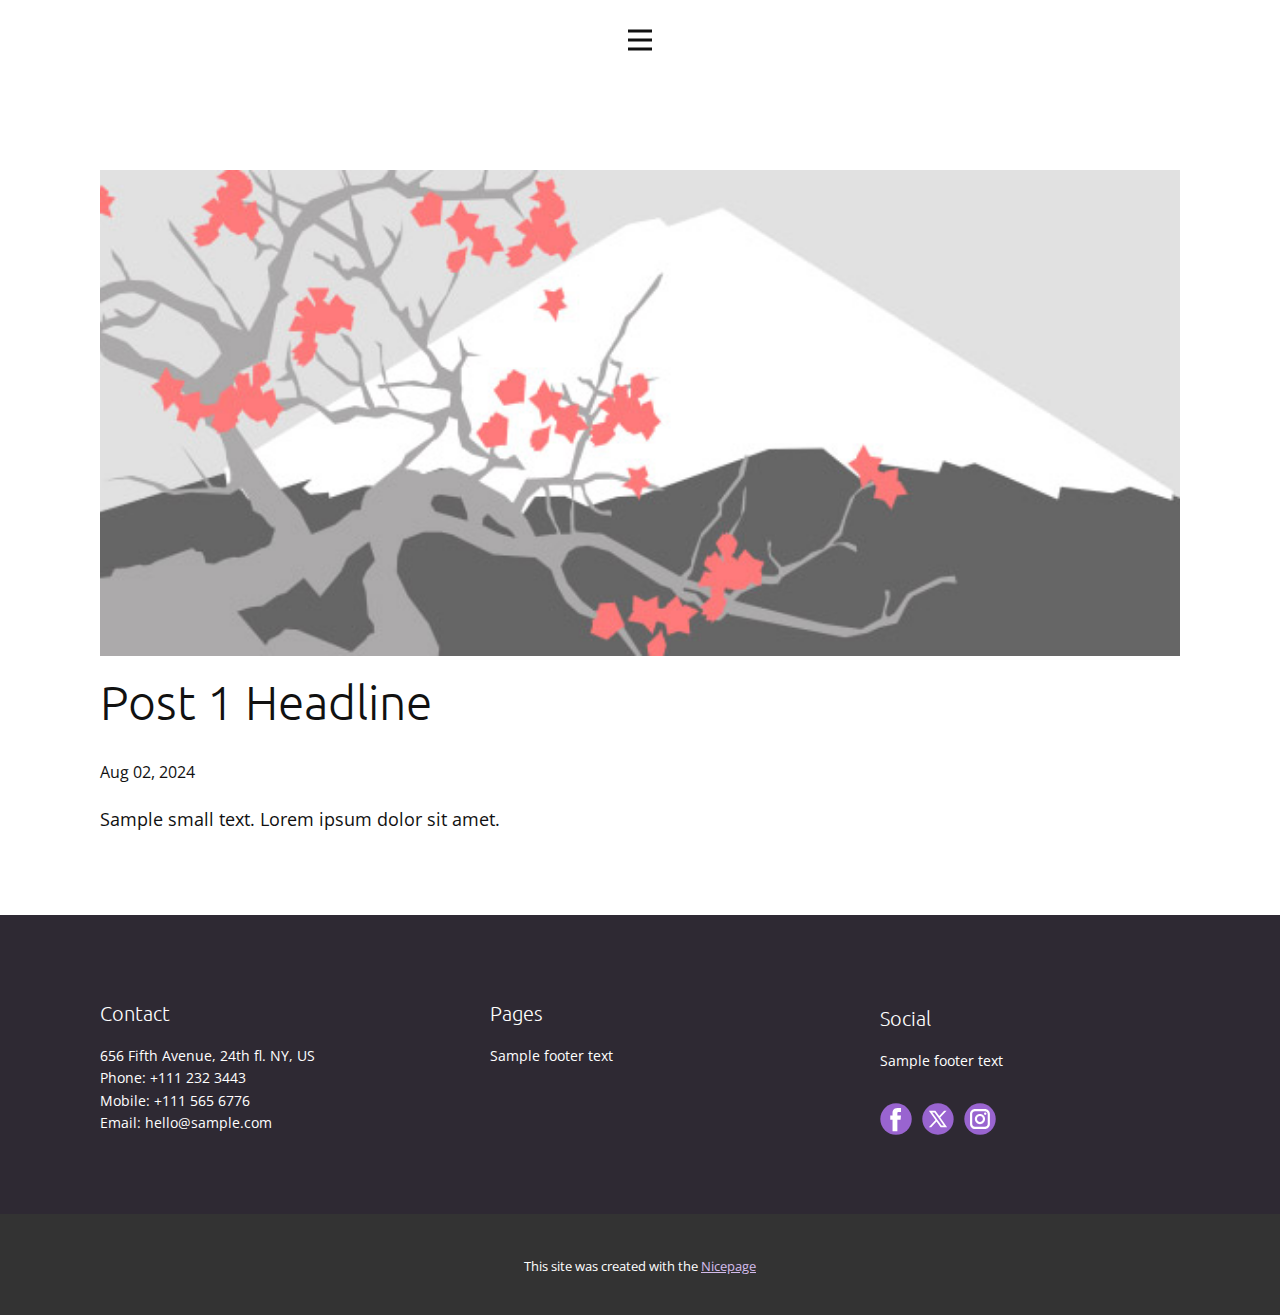
<file: blog/post.html>
<!DOCTYPE html>
<html style="font-size: 16px;" lang="en"><head>
    <meta name="viewport" content="width=device-width, initial-scale=1.0">
    <meta charset="utf-8">
    <meta name="keywords" content="Post 1 Headline">
    <meta name="description" content="">
    <title>Post 1 Headline</title>
    <link rel="stylesheet" href="../nicepage.css" media="screen">
<link rel="stylesheet" href="../Post-Template.css" media="screen">
    <script class="u-script" type="text/javascript" src="../jquery-1.9.1.min.js" defer=""></script>
    <script class="u-script" type="text/javascript" src="../nicepage.js" defer=""></script>
    <meta name="generator" content="Nicepage 6.15.0, nicepage.com">
    <link id="u-theme-google-font" rel="stylesheet" href="https://fonts.googleapis.com/css?family=Roboto:100,100i,300,300i,400,400i,500,500i,700,700i,900,900i|Open+Sans:300,300i,400,400i,500,500i,600,600i,700,700i,800,800i">
    <link id="u-page-google-font" rel="stylesheet" href="https://fonts.googleapis.com/css?family=Ubuntu:300,300i,400,400i,500,500i,700,700i">
    
    
    
    <script type="application/ld+json">{
		"@context": "http://schema.org",
		"@type": "Organization",
		"name": "",
		"sameAs": [
				"https://facebook.com/name",
				"https://twitter.com/name",
				"https://instagram.com/name"
		]
}</script>
    <meta name="theme-color" content="#9964d0">
    <meta name="twitter:site" content="@">
    <meta name="twitter:card" content="summary_large_image">
    <meta name="twitter:title" content="Post Template">
    <meta name="twitter:description" content="">
  <meta data-intl-tel-input-cdn-path="intlTelInput/"></head>
  <body data-path-to-root="./" data-include-products="false" class="u-body u-xl-mode" data-lang="en"><header class="u-clearfix u-container-align-center u-header u-header" id="sec-3641"><div class="u-clearfix u-sheet u-valign-middle u-sheet-1">
        <nav class="u-menu u-menu-hamburger u-offcanvas u-menu-1" data-responsive-from="XL">
          <div class="menu-collapse" style="font-size: 1rem; letter-spacing: 0px;">
            <a class="u-button-style u-custom-left-right-menu-spacing u-custom-padding-bottom u-custom-top-bottom-menu-spacing u-nav-link u-text-active-palette-1-base u-text-hover-palette-2-base" href="#">
              <svg class="u-svg-link" viewBox="0 0 24 24"><use xlink:href="#menu-hamburger"></use></svg>
              <svg class="u-svg-content" version="1.1" id="menu-hamburger" viewBox="0 0 16 16" x="0px" y="0px" xmlns:xlink="http://www.w3.org/1999/xlink" xmlns="http://www.w3.org/2000/svg"><g><rect y="1" width="16" height="2"></rect><rect y="7" width="16" height="2"></rect><rect y="13" width="16" height="2"></rect>
</g></svg>
            </a>
          </div>
          <div class="u-custom-menu u-nav-container">
            <ul class="u-nav u-unstyled u-nav-1"><li class="u-nav-item"><a class="u-button-style u-nav-link u-text-active-palette-1-base u-text-hover-palette-2-base" href="#" style="padding: 10px 20px;">Home</a>
</li><li class="u-nav-item"><a class="u-button-style u-nav-link u-text-active-palette-1-base u-text-hover-palette-2-base" href="#" style="padding: 10px 20px;">About</a>
</li><li class="u-nav-item"><a class="u-button-style u-nav-link u-text-active-palette-1-base u-text-hover-palette-2-base" href="#" style="padding: 10px 20px;">Team</a>
</li><li class="u-nav-item"><a class="u-button-style u-nav-link u-text-active-palette-1-base u-text-hover-palette-2-base" href="#" style="padding: 10px 20px;">Contact</a>
</li></ul>
          </div>
          <div class="u-custom-menu u-nav-container-collapse">
            <div class="u-black u-container-style u-inner-container-layout u-opacity u-opacity-95 u-sidenav">
              <div class="u-inner-container-layout u-sidenav-overflow">
                <div class="u-menu-close"></div>
                <ul class="u-align-center u-nav u-popupmenu-items u-unstyled u-nav-2"><li class="u-nav-item"><a class="u-button-style u-nav-link" href="#">Home</a>
</li><li class="u-nav-item"><a class="u-button-style u-nav-link" href="#">About</a>
</li><li class="u-nav-item"><a class="u-button-style u-nav-link" href="#">Team</a>
</li><li class="u-nav-item"><a class="u-button-style u-nav-link" href="#">Contact</a>
</li></ul>
              </div>
            </div>
            <div class="u-black u-menu-overlay u-opacity u-opacity-70"></div>
          </div>
        </nav>
      </div></header>
    <section class="u-align-center u-clearfix u-section-1" id="sec-2a25">
      <div class="u-clearfix u-sheet u-valign-middle-md u-valign-middle-sm u-valign-middle-xs u-sheet-1"><!--post_details--><!--post_details_options_json--><!--{"source":""}--><!--/post_details_options_json--><!--blog_post-->
        <div class="u-container-style u-expanded-width u-post-details u-post-details-1">
          <div class="u-container-layout u-valign-middle u-container-layout-1"><!--blog_post_image-->
            <img alt="" class="u-blog-control u-expanded-width u-image u-image-default u-image-1" src="../images/0fd3416c.jpeg"><!--/blog_post_image--><!--blog_post_header-->
            <h2 class="u-blog-control u-text u-text-1">Post 1 Headline</h2><!--/blog_post_header--><!--blog_post_metadata-->
            <div class="u-blog-control u-metadata u-metadata-1"><!--blog_post_metadata_date-->
              <span class="u-meta-date u-meta-icon">Aug 02, 2024</span><!--/blog_post_metadata_date--><!--blog_post_metadata_category-->
              <!--/blog_post_metadata_category--><!--blog_post_metadata_comments-->
              <!--/blog_post_metadata_comments-->
            </div><!--/blog_post_metadata--><!--blog_post_content-->
            <div class="u-align-justify u-blog-control u-post-content u-text u-text-2 fr-view">
  Sample small text. Lorem ipsum dolor sit amet.
  </div><!--/blog_post_content-->
          </div>
        </div><!--/blog_post--><!--/post_details-->
      </div>
    </section>
    
    
    
    <footer class="u-clearfix u-footer u-palette-1-dark-3" id="sec-e5bd"><div class="u-clearfix u-sheet u-sheet-1">
        <div class="data-layout-selected u-clearfix u-expanded-width u-gutter-30 u-layout-wrap u-layout-wrap-1">
          <div class="u-gutter-0 u-layout">
            <div class="u-layout-row">
              <div class="u-align-left u-container-style u-layout-cell u-left-cell u-size-20 u-size-30-md u-layout-cell-1">
                <div class="u-container-layout u-container-layout-1">
                  <h5 class="u-text u-text-1">Contact</h5>
                  <p class="u-small-text u-text u-text-variant u-text-2"> 656 Fifth Avenue, 24th fl. NY, US<br>Phone: +111 232 3443<br>Mobile: +111 565 6776<br>Email: hello@sample.com
                  </p>
                </div>
              </div>
              <div class="u-align-left u-container-style u-layout-cell u-size-20 u-size-30-md u-layout-cell-2">
                <div class="u-container-layout u-container-layout-2">
                  <h5 class="u-text u-text-3">Pages</h5>
                  <p class="u-small-text u-text u-text-variant u-text-4">Sample footer text</p>
                </div>
              </div>
              <div class="u-align-left u-container-style u-layout-cell u-right-cell u-size-20 u-size-30-md u-layout-cell-3">
                <div class="u-container-layout u-valign-bottom u-container-layout-3">
                  <h5 class="u-text u-text-5">Social</h5>
                  <p class="u-small-text u-text u-text-variant u-text-6">Sample footer text</p>
                  <div class="u-social-icons u-spacing-10 u-social-icons-1">
                    <a class="u-social-url" title="facebook" target="_blank" href="https://facebook.com/name"><span class="u-icon u-social-facebook u-social-icon u-text-palette-1-base u-icon-1"><svg class="u-svg-link" preserveAspectRatio="xMidYMin slice" viewBox="0 0 112 112" style=""><use xlink:href="#svg-db5d"></use></svg><svg class="u-svg-content" viewBox="0 0 112 112" x="0" y="0" id="svg-db5d"><circle fill="currentColor" cx="56.1" cy="56.1" r="55"></circle><path fill="#FFFFFF" d="M73.5,31.6h-9.1c-1.4,0-3.6,0.8-3.6,3.9v8.5h12.6L72,58.3H60.8v40.8H43.9V58.3h-8V43.9h8v-9.2
c0-6.7,3.1-17,17-17h12.5v13.9H73.5z"></path></svg></span>
                    </a>
                    <a class="u-social-url" title="twitter" target="_blank" href="https://twitter.com/name"><span class="u-icon u-social-icon u-social-twitter u-text-palette-1-base u-icon-2"><svg class="u-svg-link" preserveAspectRatio="xMidYMin slice" viewBox="0 0 112.2 112.2" style=""><use xlink:href="#svg-3990"></use></svg><svg class="u-svg-content" viewBox="0 0 112.2 112.2" x="0px" y="0px" id="svg-3990"><circle fill="currentColor" cx="56" cy="56" r="55"></circle><path fill="#FFFFFF" d="M63.9,51l22.4-24h-8.6L60.3,45.9L46.9,27H24l23.3,32.8L24,85h8.2L51,64.9L65.3,85H88L63.9,51z M55.3,60.2
l-3.7-5.1L35.7,33.1h8.1l12.3,17.2l3.7,5.1l16.6,23.4h-7.8L55.3,60.2z"></path></svg></span>
                    </a>
                    <a class="u-social-url" title="instagram" target="_blank" href="https://instagram.com/name"><span class="u-icon u-social-icon u-social-instagram u-text-palette-1-base u-icon-3"><svg class="u-svg-link" preserveAspectRatio="xMidYMin slice" viewBox="0 0 112 112" style=""><use xlink:href="#svg-7941"></use></svg><svg class="u-svg-content" viewBox="0 0 112 112" x="0" y="0" id="svg-7941"><circle fill="currentColor" cx="56.1" cy="56.1" r="55"></circle><path fill="#FFFFFF" d="M55.9,38.2c-9.9,0-17.9,8-17.9,17.9C38,66,46,74,55.9,74c9.9,0,17.9-8,17.9-17.9C73.8,46.2,65.8,38.2,55.9,38.2
z M55.9,66.4c-5.7,0-10.3-4.6-10.3-10.3c-0.1-5.7,4.6-10.3,10.3-10.3c5.7,0,10.3,4.6,10.3,10.3C66.2,61.8,61.6,66.4,55.9,66.4z"></path><path fill="#FFFFFF" d="M74.3,33.5c-2.3,0-4.2,1.9-4.2,4.2s1.9,4.2,4.2,4.2s4.2-1.9,4.2-4.2S76.6,33.5,74.3,33.5z"></path><path fill="#FFFFFF" d="M73.1,21.3H38.6c-9.7,0-17.5,7.9-17.5,17.5v34.5c0,9.7,7.9,17.6,17.5,17.6h34.5c9.7,0,17.5-7.9,17.5-17.5V38.8
C90.6,29.1,82.7,21.3,73.1,21.3z M83,73.3c0,5.5-4.5,9.9-9.9,9.9H38.6c-5.5,0-9.9-4.5-9.9-9.9V38.8c0-5.5,4.5-9.9,9.9-9.9h34.5
c5.5,0,9.9,4.5,9.9,9.9V73.3z"></path></svg></span>
                    </a>
                  </div>
                </div>
              </div>
            </div>
          </div>
        </div>
      </div></footer>
    <section class="u-backlink u-clearfix u-grey-80">
      <p class="u-text">
        <span>This site was created with the </span>
        <a class="u-link" href="https://nicepage.com/" target="_blank" rel="nofollow">
          <span>Nicepage</span>
        </a>
      </p>
    </section>
  
</body></html>
</file>
